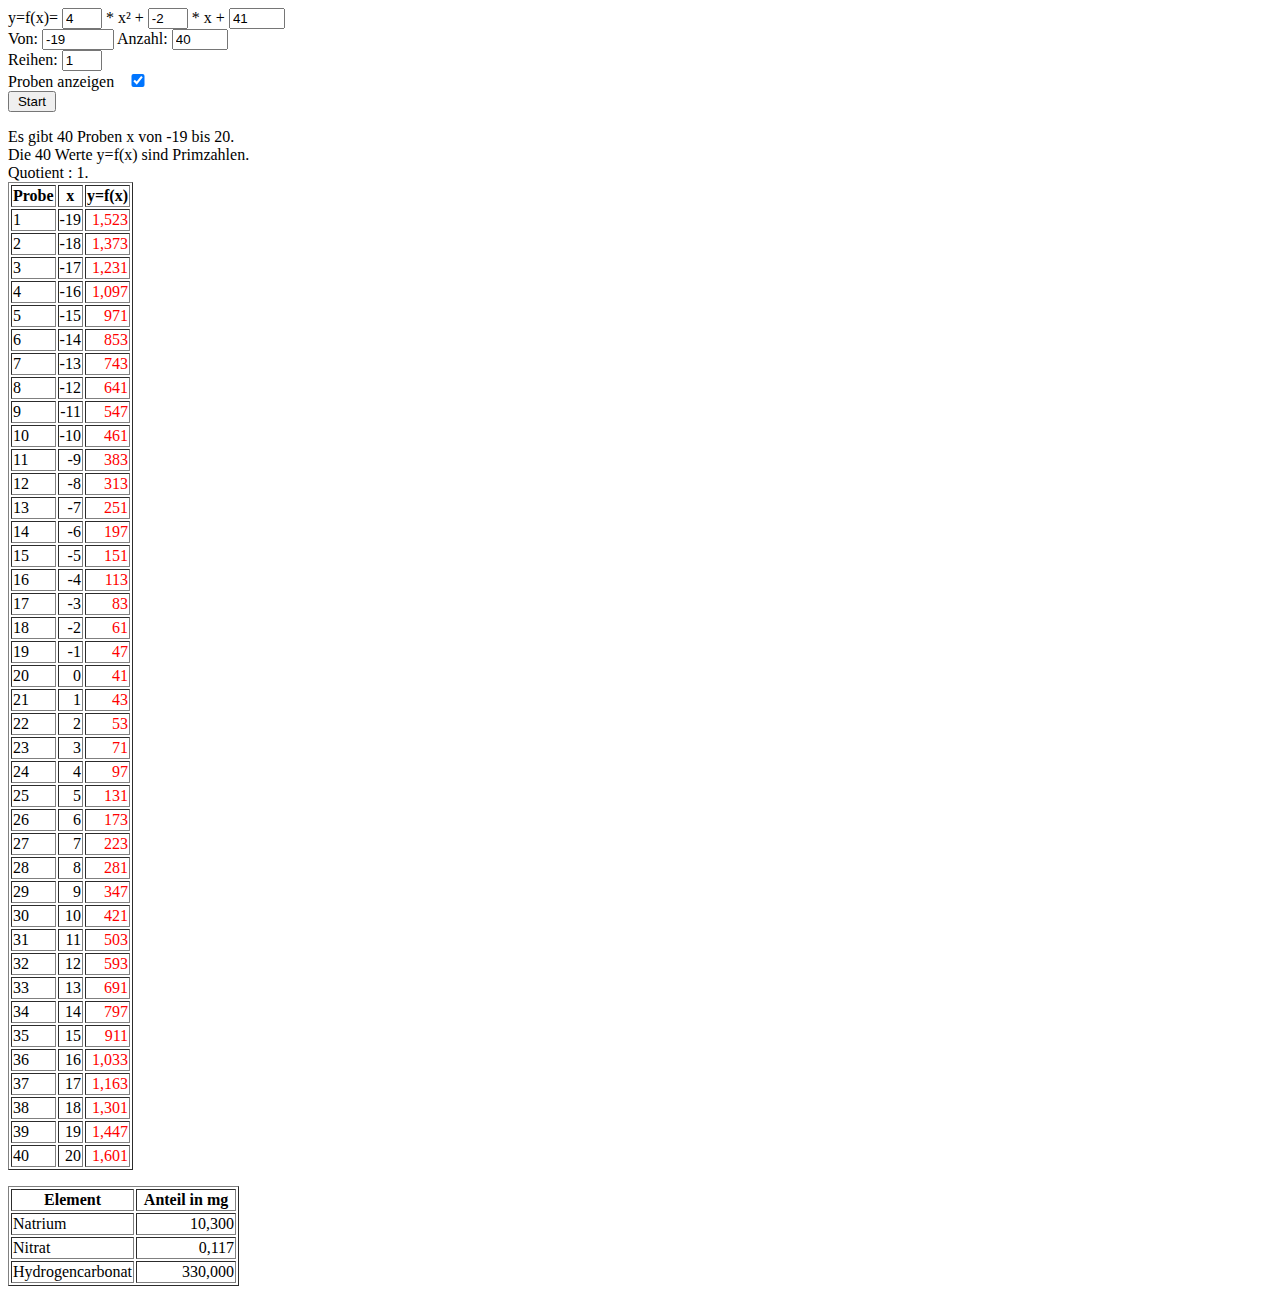
<file: PrimTest/index.html>
<!DOCTYPE html>
<html lang="en">

<head>
  <meta charset="UTF-8">
  <meta http-equiv="X-UA-Compatible" content="IE=edge">
  <meta name="viewport" content="width=device-width, initial-scale=1.0">
  <title>PrimTest</title>
  <!--<link rel="icon" type="image/png" href="./Primzahlen.png"> -->
  <link rel="manifest" href="./manifest.json">

  <script type="module">
    // Register the service worker
    if ('serviceWorker' in navigator) {
      // Wait for the 'load' event to not block other work
      window.addEventListener('load', async () => {
        // Try to register the service worker.
        try {
          // Capture the registration for later use, if needed
          let reg;

          // Use ES Module version of our Service Worker in development
          if (import.meta.env?.DEV) {
            reg = await navigator.serviceWorker.register('./service-worker.js', {
              type: 'module',
            });
          } else {
            // In production, use the normal service worker registration
            reg = await navigator.serviceWorker.register('./service-worker.js');
          }

          console.log('Service worker registered! 😎', reg);
        } catch (err) {
          console.log('😥 Service worker registration failed: ', err);
        }
      });
    }

  </script>

</head>

<body>
  <label> y=f(x)= <input type="number" id="InpF1" value=4 name="a" style="width: 2pc"> * x² +
  </label>
  <label> <input type="number" id="InpF2" value=-2 name="b" style="width: 2pc"> * x +
  </label>
  <label> <input type="number" id="InpF3" value=41 name="c" style="width: 3pc"> </br>
  </label>
  <label> Von: <input type="number" id="InpF4" value=-19 name="Von" style="width: 4pc">
  </label>
  <label> Anzahl: <input type="number" id="InpF5" value=40 name="Schr" style="width: 3pc"> </br>
  </label>
  <label> Reihen: <input type="number" id="InpF6" value=1 name="Wied" style="width: 2pc"
      onchange="CB1Sichtbarkeit(this)"> </br>
  </label>
  <label> Proben anzeigen <input type="checkbox" id="CB1" checked style="width: 2pc"> </br>
  </label>
  <button type="submit" id="B1" value="Start" style="width: 3pc" onclick="primDichteVor()" text x="90" y="110"
    fill="white" font-size="68px">Start</text>
  </button>
  <p id="output">
  </p>

  <table border="1">
    <colgroup>
      <col width=120>
      <col width=100>
    </colgroup>
    <tr>
      <th>Element</th>
      <th>Anteil in mg</th>
    </tr>
    <tr>
      <td>Natrium</td>
      <td align="right">10,300</td>
    </tr>
    <tr>
      <td>Nitrat</td>
      <td align="right">0,117</td>
    </tr>
    <tr>
      <td>Hydrogencarbonat</td>
      <td align="right">330,000</td>
    </tr>
  </table>


</body>

<script language="JavaScript">

  let TextSumme = ``;

  let a, b, c, Schritt;

  primDichteVor();

  function CB1Sichtbarkeit(Knopf) {
    if (Knopf.value > 1) {
      CB1.checked = false;
      CB1.style.visibility = 'hidden'
    }
    else
      CB1.style.visibility = 'visible'
  };

  function qFunktion(x) {
    return (a * Math.pow(x, 2) + b * x + c);
  }

  function PrimZahl(num) {
    if (num < 2) return false;
    for (let i = 2; i <= Math.sqrt(num); i++) {
      if (num % i === 0) return false;
    }
    return true;
  }

  function primDichteVor() {
    a = parseInt(InpF1.value);
    b = parseInt(InpF2.value);
    c = parseInt(InpF3.value);
    let iMi = parseInt(InpF4.value);
    Schritt = parseInt(InpF5.value);
    let iMa = iMi + Schritt - 1;
    if (document.getElementById('CB1').checked)
      primDichte1(iMi, iMa)
    else {
      let jMa = parseInt(InpF6.value);
      primDichte2(iMi, iMa, jMa);
    }
  }

  function primDichte1(iMin, iMax) {
    InpF6.value = 1;
    TextSumme = "";
    TextProben = "";
    let positiveProben = 0;
    for (i = iMin; i <= iMax; i++) {
      let z = qFunktion(i);
      let zStr = z.toLocaleString();
      if (PrimZahl(z)) {
        positiveProben++;
        TextProben += `f(${i}) =  <span style='color: #FF0000;'>  ${zStr} </span> </br>`  // rot
      }
      else
        TextProben += `f(${i}) =  <span style='color: #000000;'>  ${zStr} </span> </br>`;  // schwarz
    };
    let tableProben = "<table border='1'><tr><th>Probe</th><th>x</th><th>y=f(x)</th></tr>";
    for (i = iMin; i <= iMax; i++) {
      let z = qFunktion(i);
      let zStr = z.toLocaleString(undefined, {
        minimumIntegerDigits: 1, // Mindestens 1 Ziffer anzeigen (rechtsbündig)
        useGrouping: true, // Aktiviert die Verwendung von Tausendertrennzeichen
      });
      if (PrimZahl(z)) {
        tableProben += `<tr><td>${i - iMin + 1}</td><td align=right>${i}</td><td align=right style='color: #FF0000;'>${zStr}</td></tr>`;
      } else {
        tableProben += `<tr><td>${i - iMin + 1}</td><td align=right>${i}</td><td align=right>${zStr}</td></tr>`;
      }
    }
    tableProben += "</table>";

    let anzahl = iMax - iMin + 1;
    let quotient = positiveProben / anzahl;
    TextSumme = `Es gibt ${anzahl} Proben x von ${iMin} bis ${iMax}. </br>Die ${positiveProben} Werte y=f(x) sind Primzahlen. </br>Quotient : ${quotient}. </br>` + TextSumme;
    document.getElementById("output").innerHTML = TextSumme + tableProben;
  }

  function primDichte2(iMin, iMax, jMax) {
    TextProben = "";
    TextSumme = "";
    let tableSumme = "<table border='1'><tr><th>Reihe</th><th>xMin</th><th>xMax</th><th>yPrimzahlen</th><th>Quotient</th></tr>";

    for (j = 1; j <= jMax; j++) {
      let positiveProben = 0;
      for (i = iMin; i <= iMax; i++) {
        let z = qFunktion(i);
        if (PrimZahl(z)) {
          positiveProben++;
        }
      }
      let anzahl = iMax - iMin + 1;
      let quotient = (positiveProben / anzahl).toLocaleString(undefined, {
        minimumFractionDigits: 3,
        useGrouping: false, // Deaktiviert die Verwendung von Tausendertrennzeichen (optional)
      });
      //TextSumme += `Von ${iMin} bis ${iMax} gibt es ${positiveProben} Primzahlen.  Quotient : ${quotient}. </br>`;
      tableSumme += `<tr><td align=right>${j}</td><td align=right>${iMin}</td><td align=right>${iMax}</td><td align=right>${positiveProben}</td><td align=right>${quotient}</td></tr>`;

      iMin = iMin + Schritt;
      iMax = iMin + Schritt - 1;
    }
    tableSumme += "</table>";
    document.getElementById("output").innerHTML = tableSumme;
  }

</script>

</html>
</file>
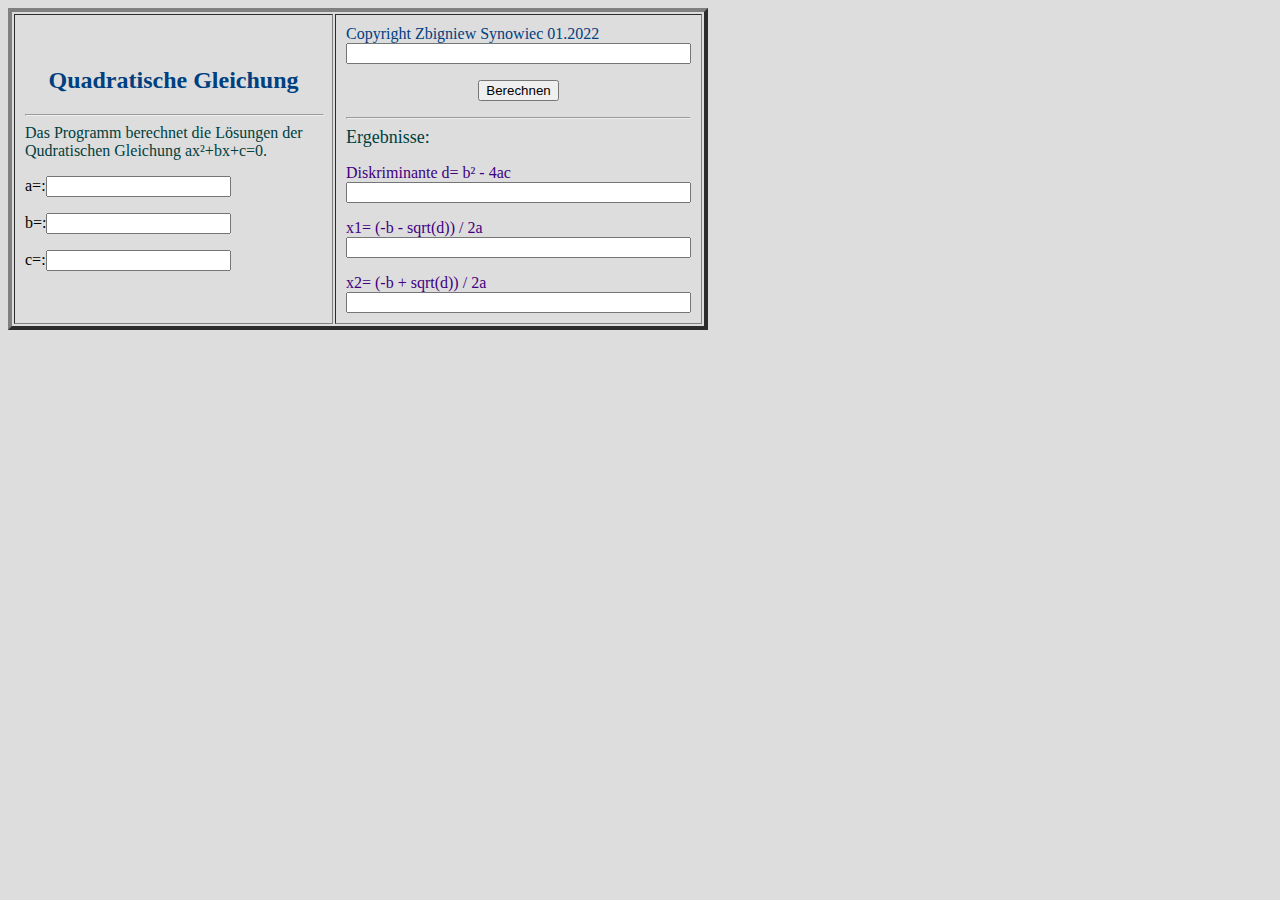
<file: QuadratischeGleichung/index.html>
<HTML>
<HEAD>
 
  <meta charset="UTF-8">
  
  <TITLE>QuadratischeGleichung</TITLE>
  <link rel="icon" type="image/png" href="./QGleichung192.png">

  <script type="module">
    // Register the service worker
    if ('serviceWorker' in navigator) {
        // Wait for the 'load' event to not block other work
        window.addEventListener('load', async () => {
            // Try to register the service worker.
            try {
                // Capture the registration for later use, if needed
                let reg;
    
                // Use ES Module version of our Service Worker in development
                if (import.meta.env?.DEV) {
                    reg = await navigator.serviceWorker.register('./service-worker.js', {
                        type: 'module',
                    });
                } else {
                    // In production, use the normal service worker registration
                    reg = await navigator.serviceWorker.register('./service-worker.js');
                }
    
                console.log('Service worker registered! 😎', reg);
            } catch (err) {
                console.log('😥 Service worker registration failed: ', err);
            }
        });
    }
  
  </script>

<link rel="manifest" href="./manifest.json">

<SCRIPT LANGUAGE="JavaScript">

function berechne(form)
{
form.ob1.value = "";
form.ob2.value = "";
form.ob3.value = "";
form.ob4.value = "";
form.ib1.value = eval(form.ib1.value);
form.ib2.value = eval(form.ib2.value);
form.ib3.value = eval(form.ib3.value);
var a     = parseFloat(form.ib1.value);
var b     = parseFloat(form.ib2.value);
var c     = parseFloat(form.ib3.value);
var now   = new Date();
  if ( isNaN(a) )
  {  a = 0;
     form.ib1.value = "0";
     alert("a ist  0");}
  if ( isNaN(b) )
  {  b = 0;
     form.ib2.value = "0";
     alert("b ist 0");}
  if ( isNaN(c) )
  {  c = 0;
     form.ib3.value = "0";
     alert("c ist 0");}
  if( a == 0 )
  { if ( b == 0)
    { if ( c == 0 )
      { form.ob1.value = "Keine Lösung, die Daten fehlen";
        return;
      }
    }
  }

var d = b*b -4*a*c

if ( d < 0 )
  { 
  var re = -b / (2 * a);
  var im = Math.sqrt(-d) / (2*a);
  var x1 = re + " - " + im + "i";
  var x2 = re + " + " + im + "i"; 
  }
else
  { 
  var x1 = (-b - Math.sqrt(d)) / (2*a);
  var x2 = (-b + Math.sqrt(d)) / (2*a);
  }

form.ob1.value = d;
form.ob2.value = x1;
form.ob3.value = x2;
form.ob4.value = now;

return;
}

</SCRIPT>
</HEAD>

<BODY BGCOLOR="#DDDDDD">
<P>
<FORM></P>

<table width=700 border=4 cellpadding=10 >
<TR>
<TD width=50%>
<H2 ALIGN=CENTER><B><FONT COLOR="#004080">
Quadratische Gleichung</FONT></B></H2>
<P><HR WIDTH="100%"><FONT COLOR="#004040">
Das Programm berechnet die Lösungen der Qudratischen Gleichung ax²+bx+c=0.</FONT></P>

<P> a=:<INPUT TYPE=text NAME=ib1>
<P> b=:<INPUT TYPE=text NAME=ib2>  
<P> c=:<INPUT TYPE=text NAME=ib3></P>
</TD>
<TD width=50%>
<P><H8 ALIGN=RIGHT"><FONT COLOR="#004080">
Copyright Zbigniew Synowiec 01.2022
</FONT>
<INPUT TYPE="text" SIZE=40 NAME="ob4">
</P>
<CENTER><P><INPUT TYPE=button NAME=BER VALUE="Berechnen" onclick=berechne(this.form)><HR></CENTER>
<FONT COLOR="#004040"><FONT SIZE=+1>Ergebnisse:</FONT></FONT></P>

<P><FONT COLOR="#400080">Diskriminante d= b² - 4ac </FONT><INPUT TYPE="text" SIZE=40 NAME="ob1">
<P><FONT COLOR="#400080">x1= (-b - sqrt(d)) / 2a </FONT><INPUT TYPE="text" SIZE=40 NAME="ob2">
<P><FONT COLOR="#400080">x2= (-b + sqrt(d)) / 2a </FONT><INPUT TYPE="text" SIZE=40 NAME="ob3">
</P>
</TD>
</TR>
</TABLE>
</FORM>
</BODY>
</HTML>
</file>
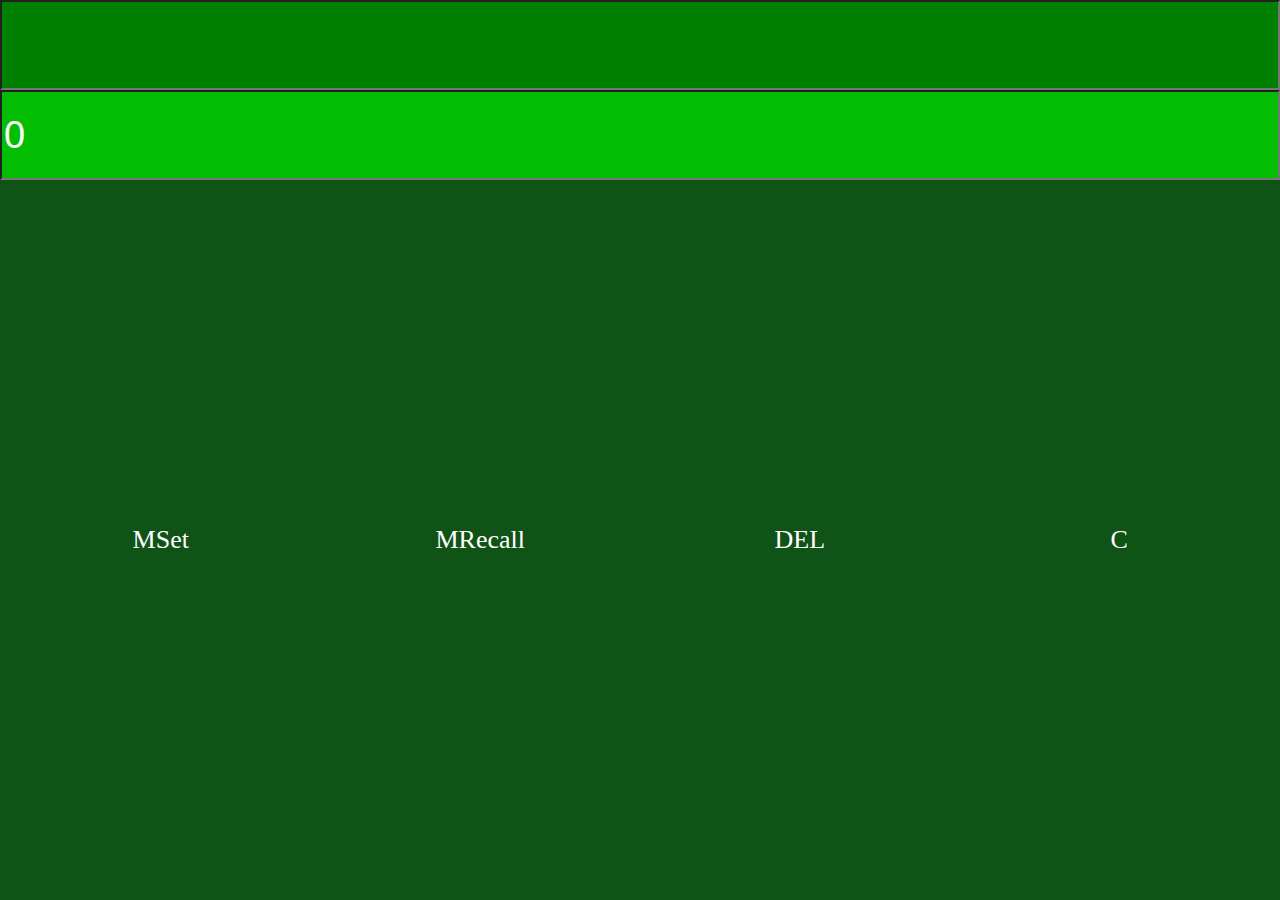
<file: t1test/index.html>
<html>

<head>
  <meta charset="UTF-8">
  <meta http-equiv="X-UA-Compatible" content="IE=edge">
  <meta name="viewport" content="width=device-width, initial-scale=1.0">
  <title>t1test</title>
  <!--<link rel="icon" type="image/png" href="./t1.png"> -->
  <link rel="manifest" href="./manifest.json">

  <script type="module">

    // Register the service worker

    if ('serviceWorker' in navigator) {
      // Wait for the 'load' event to not block other work
      window.addEventListener('load', async () => {
        // Try to register the service worker.
        try {
          // Capture the registration for later use, if needed
          let reg;

          // Use ES Module version of our Service Worker in development
          if (import.meta.env?.DEV) {
            reg = await navigator.serviceWorker.register('./service-worker.js', {
              type: 'module',
            });
          } else {
            // In production, use the normal service worker registration
            reg = await navigator.serviceWorker.register('./service-worker.js');
          }

          console.log('Service worker registered! 😎', reg);
        } catch (err) {
          console.log('😥 Service worker registration failed: ', err);
        }
      });
    }

  </script>

  <style>
    body {
      margin: 0;
      background-color: rgb(16, 83, 23);
    }

    table {
      width: 100%;
      height: 80vh;
      /* padding: 0px; */
    }

    td {
      width: 20%;
      text-align: center;
      font-size: 26px;
    }

    #Dis {
      width: 100%;
      height: 10vh;
      font-size: 38px;
      text-align: left;
      background-color: rgb(3, 190, 3);
      color: white
    }


    #Mem {
      margin-left: 0px;
      width: 100%;
      height: 10vh;
      font-size: 38px;
      text-align: left;
      background-color: green;

    }
  </style>

  <script language="JavaScript">


    function addChar(character) {

      if (Dis.value == null || Dis.value == "0")

        Dis.value = character
      else
        Dis.value += character
    }

    function toM() {
      Mem.value = Dis.value;
      localStorage.setItem('memt1test', Dis.value);
    }

    function fromM() {
      // addChar( localStorage.getItem('memt1test', Mem.value));
      addChar(Mem.value);
    }


    function cos() {  // let Erg = document.getElementById('Dis');
      Dis.value = Math.cos(Dis.value);
    }

    function sin() {  // let Erg = document.getElementById('Dis');
      Dis.value = Math.sin(Dis.value);
    }

    function Sqrt() {  // let Erg = document.getElementById('Dis');
      Dis.value = Math.sqrt(Dis.value);
    }

    function ln() {  //let Erg = document.getElementById('Dis');
      Dis.value = Math.log(Dis.value);
    }

    function exp() { //let Erg = document.getElementById('Dis');
      Dis.value = Math.exp(Dis.value);
    }

    function Square() { // let Erg = document.getElementById('Dis');
      Dis.value = eval(Dis.value) * eval(Dis.value)
    }

    function constpi() { // let Erg = document.getElementById('Dis');
      return (eval(Math.PI))
    }

    function Clear() { // let Erg = document.getElementById('Dis');
      Dis.value = 0
    }


    function delChar() { //let Erg = document.getElementById('Dis');
      Dis.value = Dis.value.substring(0, Dis.value.length - 1)
    }


    function changeSign() {   // let Erg = document.getElementById('Dis');
      if (Dis.value.substring(0, 1) == "-") {
        Dis.value = Dis.value.substring(1, Dis.value.length)
      }
      else {
        Dis.value = "-" + Dis.value
      }
    }

    function roundNumber(num, stellen) {
      return Math.round(num * Math.pow(10, stellen)) / Math.pow(10, stellen);
    }

    function compute() {   //let Erg = document.getElementById('Dis');
      let Words = Dis.value.split('^');
      // "Words" enthält 2 Elemente : "NBasis" links von '^' und "NExponent" rechts davon
      let NBasis = Number(eval(Words[0]));
      let NExponent = Number(eval(Words[1]));
      let Erg = 0;
      if (isNaN(NExponent)) {
        // '^' wurde nicht gefunden
        Erg = NBasis
      }
      else {
        Erg = Math.pow(NBasis, NExponent)
      }

      // Rundung auf 13 Nachkommastellen
      Dis.value = roundNumber(Erg, 13)
    }


    function checkNum(str) {
      for (var i = 0; i < str.length; i++) {
        var ch = str.substring(i, i + 1)
        if (ch < "0" || ch > "9") {
          if (ch != "/" && ch != "*" && ch != "+" && ch != "-" && ch != "."
            && ch != "(" && ch != ")" && ch != "e") {
            alert("falsche Eingabe !")
            return false
          }
        }
      }
      return true
    }

  </script>

</head>

<body text=white>
  <div>
    <input name="mem" readonly id="Mem">
  </div>
  <div>
    <input name="display" id="Dis" value="0">
  </div>
  <TABLE>

    <TR>
      <TD onClick="toM()">MSet</TD>
      <TD onClick="fromM()">MRecall</TD>
      <TD onClick="delChar()">DEL</TD>
      <TD onClick="Clear()">C</TD>
    </TR>
    <script>
      Mem.value = localStorage.getItem('memt1test');
    </script>


  </TABLE>


</body>

</html>
</file>
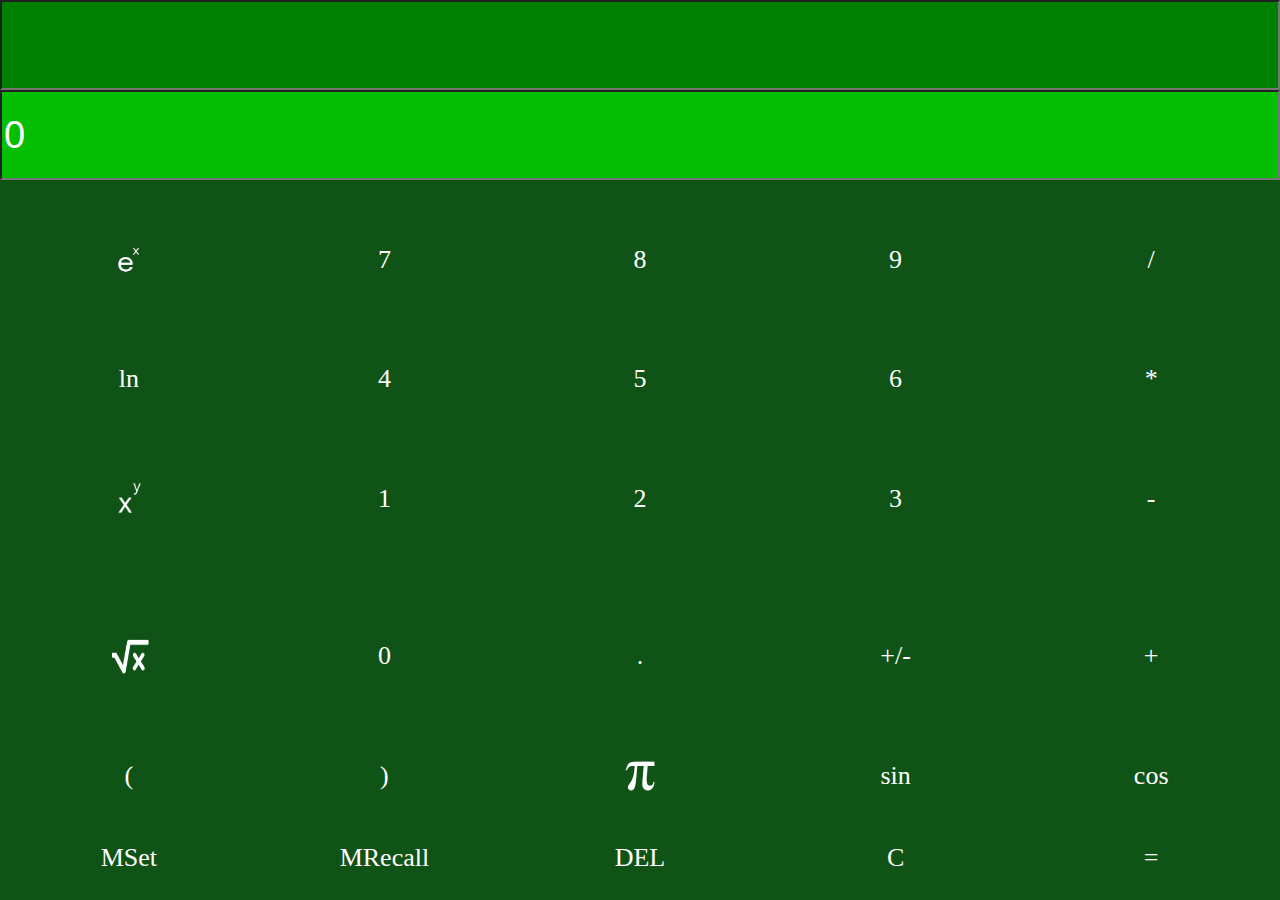
<file: Taschenrechner1/index.html>
<html>

<head>
  <meta charset="UTF-8">
  <meta http-equiv="X-UA-Compatible" content="IE=edge">
  <meta name="viewport" content="width=device-width, initial-scale=1.0">

  <title>Taschenrechner1</title>
  <link rel="icon" type="image/png" href="./taschenrechner.png">

  <script type="module">
    /** if ('serviceWorker' in navigator) {
       window.addEventListener('load', function() {
         navigator.serviceWorker.register('./service-worker.js').then(function(registration) {
           // Service Worker wurde registriert
           console.log('Service Worker wurde registriert');
         }, function(err) {
           // Fehler bei der Registrierung des Service Workers
           console.log('Fehler bei der Registrierung des Service Workers', err);
         });
       });
     }
     **/

    // Register the service worker

    if ('serviceWorker' in navigator) {
      // Wait for the 'load' event to not block other work
      window.addEventListener('load', async () => {
        // Try to register the service worker.
        try {
          // Capture the registration for later use, if needed
          let reg;

          // Use ES Module version of our Service Worker in development
          if (import.meta.env?.DEV) {
            reg = await navigator.serviceWorker.register('./service-worker.js', {
              type: 'module',
            });
          } else {
            // In production, use the normal service worker registration
            reg = await navigator.serviceWorker.register('./service-worker.js');
          }

          console.log('Service worker registered! 😎', reg);
        } catch (err) {
          console.log('😥 Service worker registration failed: ', err);
        }
      });
    }

  </script>

  <link rel="manifest" href="./manifest.json">

  <style>
    body {
      margin: 0;
      background-color: rgb(16, 83, 23);
    }

    table {
      width: 100%;
      height: 80vh;
      /* padding: 0px; */
    }

    td {
      width: 20%;
      text-align: center;
      font-size: 26px;
    }

    #Dis {
      width: 100%;
      height: 10vh;
      font-size: 38px;
      text-align: left;
      background-color: rgb(3, 190, 3);
      color: white
    }


    #Mem {
      margin-left: 0px;
      width: 100%;
      height: 10vh;
      font-size: 38px;
      text-align: left;
      background-color: green;

      /*display: flex;
  justify-content: left;
  align-items: flex-end;
  box-sizing: border-box;
  */
    }
  </style>

  <script language="JavaScript">


    function addChar(character) {

      if (Dis.value == null || Dis.value == "0")

        Dis.value = character
      else
        Dis.value += character
    }

    function toM() {
      Mem.value = Dis.value;
      localStorage.setItem('meineZahl', Dis.value);
    }

    function fromM() {
      // addChar( localStorage.getItem('meineZahl', Mem.value));
      addChar(Mem.value);
    }


    function cos() {  // let Erg = document.getElementById('Dis');
      Dis.value = Math.cos(Dis.value);
    }

    function sin() {  // let Erg = document.getElementById('Dis');
      Dis.value = Math.sin(Dis.value);
    }

    function Sqrt() {  // let Erg = document.getElementById('Dis');
      Dis.value = Math.sqrt(Dis.value);
    }

    function ln() {  //let Erg = document.getElementById('Dis');
      Dis.value = Math.log(Dis.value);
    }

    function exp() { //let Erg = document.getElementById('Dis');
      Dis.value = Math.exp(Dis.value);
    }

    function Square() { // let Erg = document.getElementById('Dis');
      Dis.value = eval(Dis.value) * eval(Dis.value)
    }

    function constpi() { // let Erg = document.getElementById('Dis');
      return (eval(Math.PI))
    }

    function Clear() { // let Erg = document.getElementById('Dis');
      Dis.value = 0
    }


    function delChar() { //let Erg = document.getElementById('Dis');
      Dis.value = Dis.value.substring(0, Dis.value.length - 1)
    }


    function changeSign() {   // let Erg = document.getElementById('Dis');
      if (Dis.value.substring(0, 1) == "-") {
        Dis.value = Dis.value.substring(1, Dis.value.length)
      }
      else {
        Dis.value = "-" + Dis.value
      }
    }

    function roundNumber(num, stellen) {
      return Math.round(num * Math.pow(10, stellen)) / Math.pow(10, stellen);
    }

    function compute() {   //let Erg = document.getElementById('Dis');
      let Words = Dis.value.split('^');
      // "Words" enthält 2 Elemente : "NBasis" links von '^' und "NExponent" rechts davon
      let NBasis = Number(eval(Words[0]));
      let NExponent = Number(eval(Words[1]));
      let Erg = 0;
      if (isNaN(NExponent)) {
        // '^' wurde nicht gefunden
        Erg = NBasis
      }
      else {
        Erg = Math.pow(NBasis, NExponent)
      }

      // Rundung auf 13 Nachkommastellen
      Dis.value = roundNumber(Erg, 13)
    }


    function checkNum(str) {
      for (var i = 0; i < str.length; i++) {
        var ch = str.substring(i, i + 1)
        if (ch < "0" || ch > "9") {
          if (ch != "/" && ch != "*" && ch != "+" && ch != "-" && ch != "."
            && ch != "(" && ch != ")" && ch != "e") {
            alert("falsche Eingabe !")
            return false
          }
        }
      }
      return true
    }

  </script>

</head>

<body text=white>
  <div>
    <input name="mem" readonly id="Mem">
  </div>
  <div>
    <input name="display" id="Dis" value="0">
  </div>
  <TABLE>
    <TR>
      <TD onClick="exp()"><IMG SRC="ehochx.png" width=60 height=60></TD>
      <TD onClick="addChar(7)">7</TD>
      <TD onClick="addChar(8)">8</TD>
      <TD onClick="addChar(9)">9</TD>
      <TD onclick="addChar(' / ')">/</TD>
    </TR>

    <TR>
      <TD onClick="ln()">ln</TD>
      <TD onClick="addChar(4)">4</TD>
      <TD onClick="addChar(5)">5</TD>
      <TD onClick="addChar(6)">6</TD>
      <TD onclick="addChar(' * ')">*</TD>
    </TR>

    <TR>
      <TD onClick="addChar(' ^ ')"><IMG SRC="xhochy.png" width=60 height=60></TD>
      <TD onClick="addChar(1)">1</TD>
      <TD onClick="addChar(2)">2</TD>
      <TD onClick="addChar(3)">3</TD>
      <TD onclick="addChar(' - ')">-</TD>
    </TR>

    <TR>
      <TD onClick="Sqrt()"><IMG SRC="Wurzel.png" width=80 height=60></TD>
      <TD onClick="addChar(0)">0</TD>
      <TD onClick="addChar('.')">.</TD>
      <TD onClick="changeSign()">+/-</TD>
      <TD onclick="addChar(' + ')">+</TD>
    </TR>

    <TR>
      <TD onClick="addChar('(')">(</TD>
      <TD onClick="addChar(')')">)</TD>
      <TD onClick="addChar(constpi())"><IMG SRC="Pi.png" width=30 height=30></TD>
      <TD onClick="sin()">sin</TD>
      <TD onclick="cos()">cos</TD>
    </TR>

    <TR>
      <TD onClick="toM()">MSet</TD>
      <TD onClick="fromM()">MRecall</TD>
      <TD onClick="delChar()">DEL</TD>
      <TD onClick="Clear()">C</TD>
      <TD onClick="compute()">=</TD>
    </TR>


  </TABLE>

  <script>
    Mem.value = localStorage.getItem('meineZahl');
  </script>

</body>

</html>
</file>
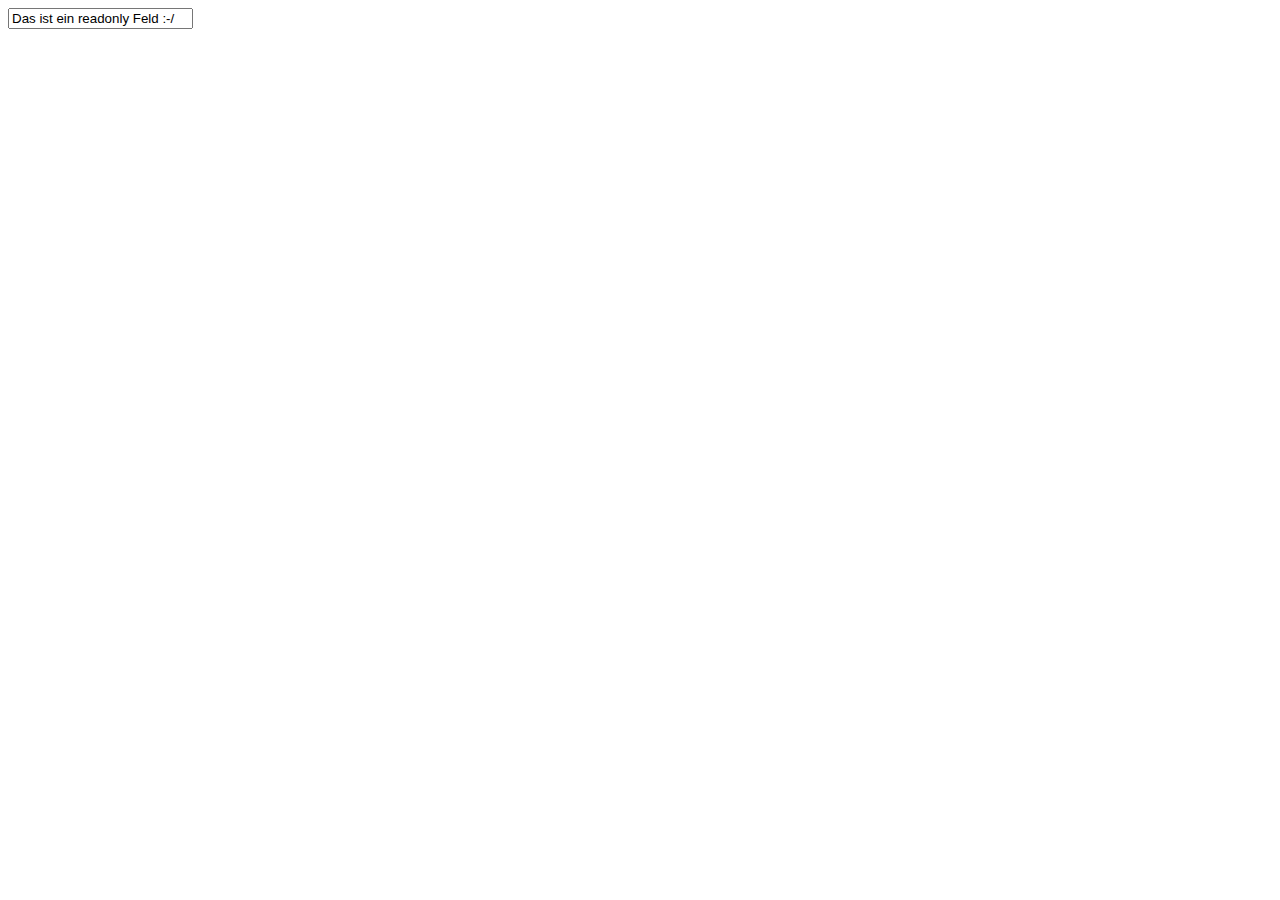
<file: test/index.html>
<!DOCTYPE html>
<html lang="en">

<head>
    <meta charset="UTF-8">
    <meta http-equiv="X-UA-Compatible" content="IE=edge">
    <meta name="viewport" content="width=device-width, initial-scale=1.0">
    <title>test</title>
    <!--  <link rel="icon" type="image/png" href="./t1.png">  -->
    <link rel="manifest" href="./manifest.json">
</head>

<body>
    <div>
        <input name="F1" readonly id="F1" value="Das ist ein readonly Feld :-/">
    </div>
</body>

</html>
</file>
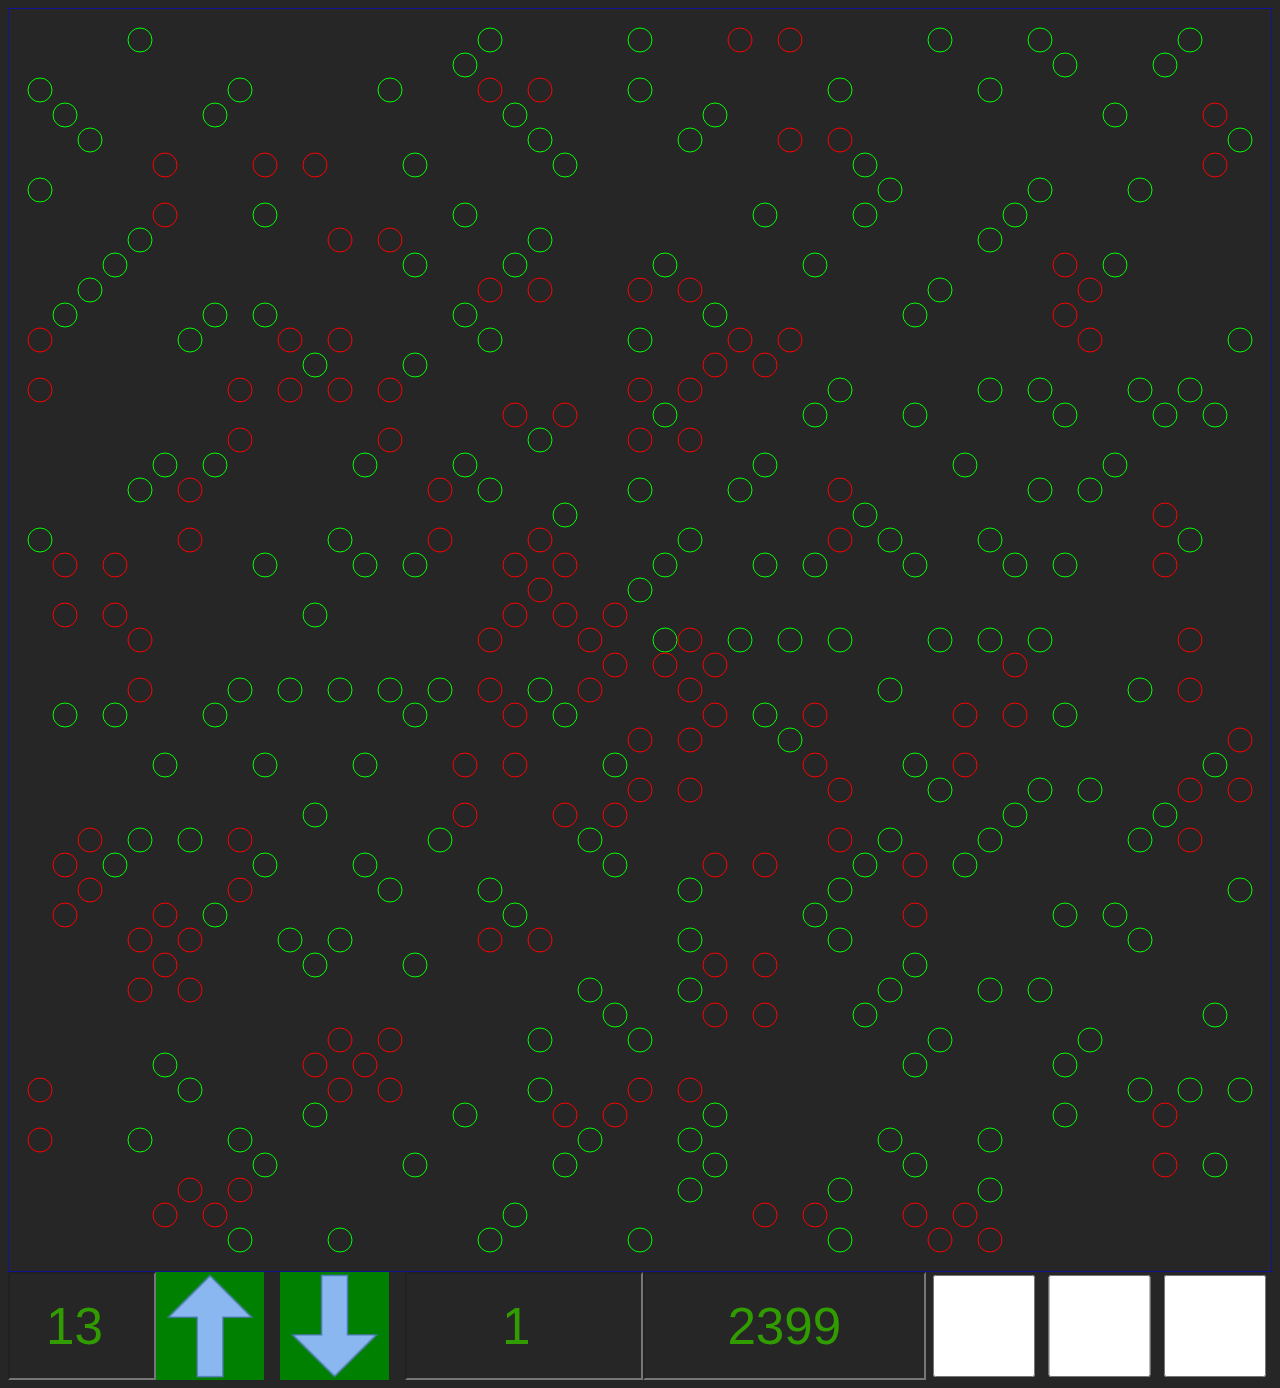
<file: UlamSpirale/index.html>
<!DOCTYPE html>
<html lang="de">

<head>
  <meta charset="UTF-8" />
  <link rel="icon" type="image/png" href="./icon192.png" />
  <meta name="viewport" content="width=device-width, initial-scale=1.0">
  <title>UlamSpirale</title>
  <link rel="stylesheet" href="./style.css" />
  <script type="module" src="./registersw.js"></script>
  <link rel="manifest" href="./app.webmanifest">
</head>

<body class="hintergrund-schwarz">
  <div class="center canvas-container">
    <canvas id="MeinCanvas" onclick="InpF2.value++; MaleUlamSpirale()"
      ondblclick="Seite=InpF2.value; Seite--; MaleUlamSpirale()"></canvas>
    <div class="elements-row">

      <input size=1 type="number" min=1 max=20 id="InpF1" value=13 onclick="MaleUlamSpirale()">
      <img src="img/PfeilOben.png" id="Knopf2" onclick="InpF2.value++; MaleUlamSpirale()">
      <img src="img/PfeilUnten.png" id="Knopf1" onclick="InpF2.value--; MaleUlamSpirale()">
      <input size=1 type="number" min=1 max=99999 id="InpF2" value=1 onclick="MaleUlamSpirale()">
      <input size=7 type="text" id="InpF3" value=0 readonly>
      <input size=2 type="checkbox" Name="Zahlen" id="CBF4" onclick="MaleUlamSpirale()">
      <input size=2 type="checkbox" Name="Linien" id="CBF5" onclick="MaleUlamSpirale()">
      <input size=2 type="checkbox" Name="Matrix" id="CBF6" onclick=" MaleUlamSpirale()">

    </div>
  </div>

  <script>
    let canvas = document.getElementById('MeinCanvas');
    canvas.width = canvas.offsetWidth;
    canvas.height = canvas.offsetWidth; // Set height to match width

    let Skalierung, Faktor, dm, It, ItMax, n, Zahl, ZahlenProSeite, ZahlMin, ZahlMax, Seite, dx, dy, ctx, x, y;
    Seite = 1;
    ItMax = 1;                   // die Größe des einzelnen "Punktes"
    let PrimZwillinge = false;

    function isPrime(num) {
      if (num < 2) return false;
      for (let i = 2; i <= Math.sqrt(num); i++) {
        if (num % i === 0) return false;
      }
      return true;
    }

    function malePunkt() {
      if (Zahl > ZahlMax)
        return false;

      if (It <= 2 * ItMax) {
        if (It <= ItMax)
          x += dx;
        else
          y += dy;

        if (isPrime(Zahl)) {

          if (CBF4.checked == true) {
            ctx.fillStyle = "lime";
            ctx.fillText(Zahl, x, y + dm);
          }

          if (Skalierung == 1) {
            ctx.fillStyle = "lime";
            ctx.fillRect(x, y, Faktor, Faktor);
          }

          else {

            ctx.beginPath();
            ctx.arc(x + dm, y + dm, dm, 0, 2 * Math.PI, false);
            ctx.strokeStyle = "lime";
            if (PrimZwillinge == true) {
              ctx.strokeStyle = "red";
              PrimZwillinge = false;
            };

            if (isPrime(Zahl + 2)) {
              PrimZwillinge = true;
              ctx.strokeStyle = "red";
            };
          };

          ctx.stroke();

          //Die aktuelle Primzahl in dem Textfeld InpF3 unten rechts anzeigen
          InpF3.value = Zahl;
        }

        else {

          ctx.fillStyle = "grey";
          // nur ein experimenteller Test. Opazität der Linien verkleinenrn (Transparenz vergrößern)
          // ctx.globalAlpha = 0.4;

          // nur ein experimenteller Test.  Auch die nicht Primzahlen anzeigen
          //if (CBF4.checked == true) {
          //  ctx.fillText(Zahl, x, y + dm);
          //}

          if (CBF5.checked == true) {

            switch (true) {
              case (It < ItMax):
                // innen oben oder unten wagerecht
                ctx.fillRect(x, y + dm, Faktor, 1);
                break;

              case (It == ItMax):
                if (dx > 0) {
                  // Ecke oben rechts
                  ctx.fillRect(x, y + dm, dm + 1, 1);
                  ctx.fillRect(x + dm, y + dm, 1, dm + 1);
                }
                else {
                  // Ecke unten links
                  ctx.fillRect(x + dm, y, 1, dm + 1);
                  ctx.fillRect(x + dm, y + dm, dm + 1, 1);
                }
                break;

              case ((It > ItMax) && (It < 2 * ItMax)):
                // innen links oder rechts senkrecht
                ctx.fillRect(x + dm, y, 1, Faktor);
                break;

              case (It == 2 * ItMax):
                if (dx > 0) {
                  // Ecke unten rechts
                  ctx.fillRect(x + dm, y, 1, dm + 1);
                  ctx.fillRect(x, y + dm, dm + 1, 1);
                }
                else {
                  // Ecke oben links
                  ctx.fillRect(x + dm, y + dm, dm + 1, 1);
                  ctx.fillRect(x + dm, y + dm, 1, dm + 1);
                }
            }
            // volle Opazität
            ctx.globalAlpha = 1;

          }
        }

        Zahl++;
        It++;
      }

      else {
        dx = -dx;
        dy = -dy;
        ItMax++;
        It = 1;
      }
      return true;
    }

    //let width = 1200;
    function malePunkt2() {
      // if (zahl > seite*width*width)
      let Breite = Math.floor(n / Faktor);

      if (Zahl > Seite * Breite * Breite)
        return false;
      let posi = (Zahl - 1) % (Breite * Breite) + 1
      let x = ((posi - 1) % Breite) * Faktor;
      let y = Math.floor((posi - 1) / Breite) * Faktor + Faktor;
      InpF3.value = Zahl;

      if (isPrime(Zahl)) {
        ctx.fillStyle = "lime";
        if (InpF1.value < 3) {
          ctx.fillRect(x, y, Faktor, Faktor)
        }
        else {
          ctx.fillText(Zahl, x, y, Faktor, Faktor);
        }
      }
      else {
        if (InpF1.value > 5) {
          ctx.fillStyle = "grey";
          ctx.fillText(Zahl, x, y, Faktor, Faktor);
        }
      }

      Zahl++;
      return true;
    }

    function malePunkte() {
      let start = Date.now();
      while (Date.now() - start < 3) {

        if (CBF6.checked) {
          //$('$CBF4.hide')();
          if (!malePunkt2())
            return;
        }
        else {
          if (!malePunkt())
            return;

        };

      }
      setTimeout(malePunkte, 0);
    }

    function MaleUlamSpirale() {
      var Canvas = document.getElementById("MeinCanvas");
      ctx = Canvas.getContext("2d");
      ctx.strokeStyle = "rgb(0, 0, 255)"; // blau
      ctx.fillStyle = "rgb(0, 255, 0)"; // grün

      //let Skalierung = 8;
      Skalierung = InpF1.value;
      if (Skalierung < 1) {
        InpF1.value = 1;
        return;
      }
      Faktor = 2 * Skalierung - 1; // die Länge der Spiralenseite in "Punkten"
      dm = Skalierung - 1;         // Differenz zu Mitte

      n = MeinCanvas.width;
      const center = Math.floor(n / 2) - dm;
      Seite = InpF2.value;
      let ZahlenProQuadratSeite = Math.floor(n / Faktor) - 1; // Anzahl der Zahlen pro Seite von einem einzelnen Quadrat 
      ZahlenProSeite = Math.pow(ZahlenProQuadratSeite, 2); // Anzahl der Zahlen pro Bildschirmseite
      ZahlMax = Seite * (ZahlenProSeite - 1) + 1; // die Mitte bleibt leer

      switch (true) {
        case (Seite < 1):
          Seite = 1;
          ZahlMax = ZahlenProSeite;
          InpF2.value = 1;
          ZahlMin = 2;
          break;

        case (Seite == 1):
          ZahlMin = 2;
          ZahlMax = ZahlenProSeite
          break;

        default:
          ZahlMin = ZahlMax - ZahlenProSeite + 2; //1441201 + 1;
      }
      Zahl = ZahlMin;

      if (CBF6.checked) {

        Zahl = (Seite - 1) * Math.pow(ZahlenProQuadratSeite + 1, 2) + 1;
      }

      //InpF2.value = seite;
      // Zahl = (Seite - 1) * ZahlMax + 1; //1441201 + 1;
      ctx.clearRect(0, 0, n, n);
      ctx.strokeRect(0, 0, n, n);

      x = center;
      y = center;
      dx = Faktor;
      dy = Faktor;
      ItMax = 1;
      It = 1;

      // requestAnimationFrame(malePunkt);
      malePunkte();
      // j++;
      //if (j <= j_max)
      //    setTimeout(MaleUlamSpirale, 1000);

    }

    MaleUlamSpirale();

  </script>

</body>

</html>
</file>
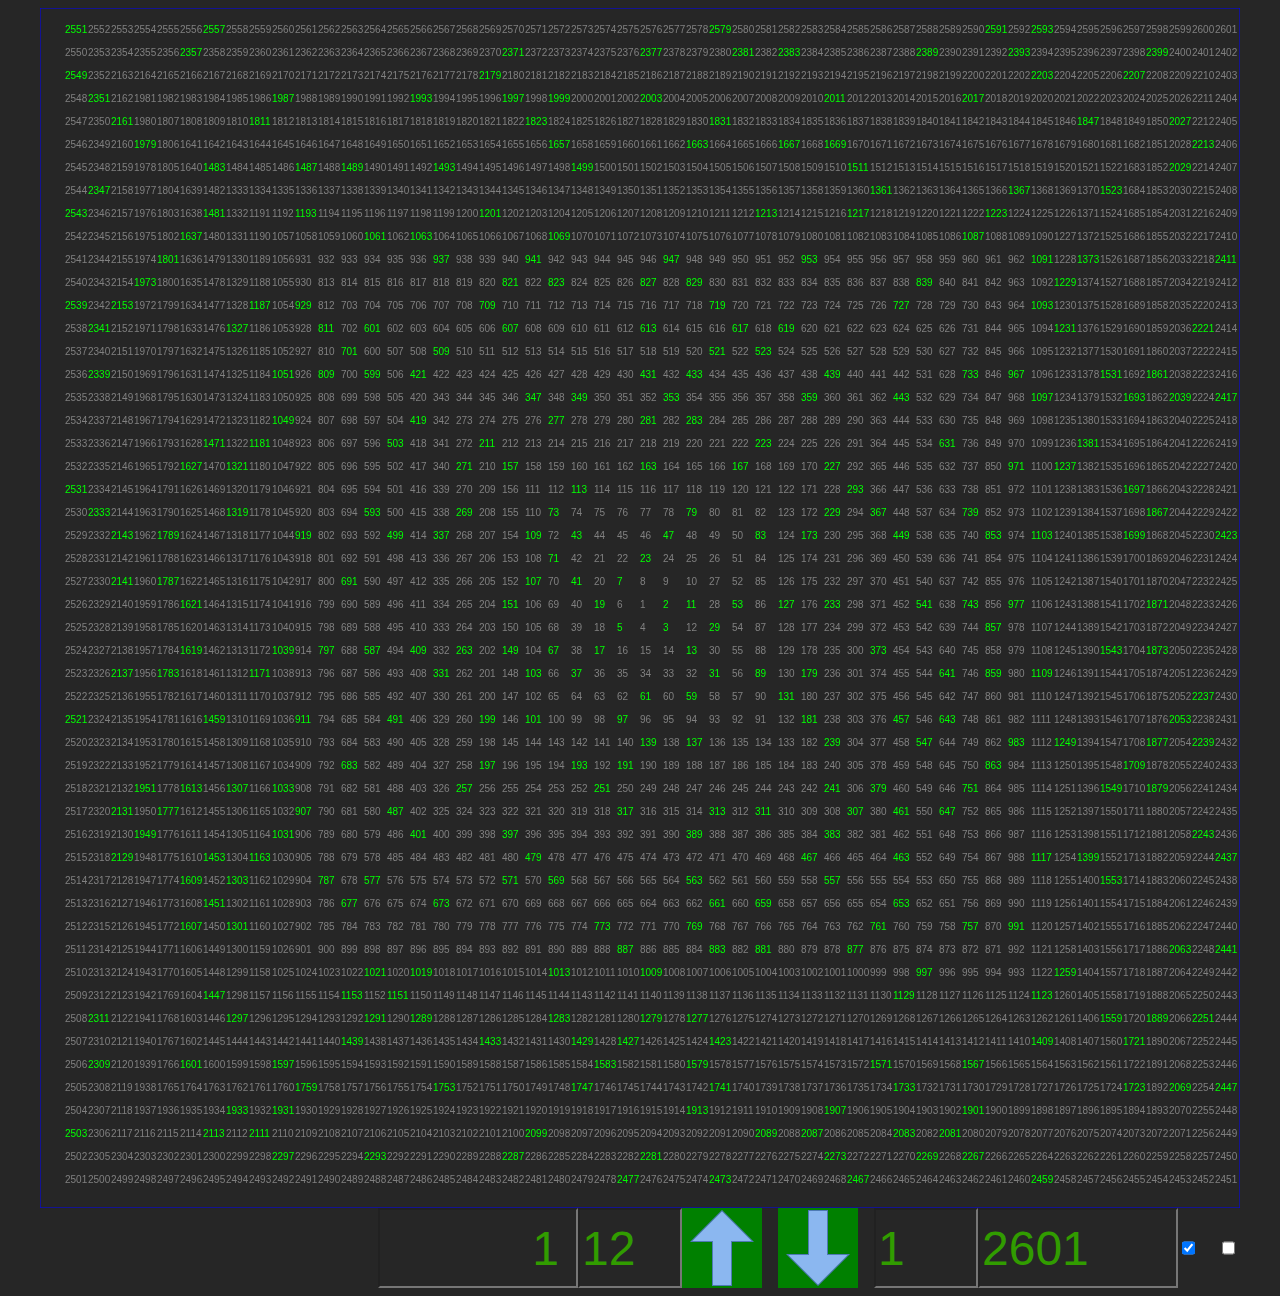
<file: UlamSpirale1.5/index.html>
<!DOCTYPE html>
<html lang="de">

<head>
  <meta charset="UTF-8" />
  <link rel="icon" type="image/png" href="./icon192.png" />
  <meta name="viewport" content="width=device-width, initial-scale=1.0">
  <title>Ulam Spirale 1.5</title>
  <link rel="stylesheet" href="./style.css" />
  <script type="module" src="./registersw.js"></script>
  <link rel="manifest" href="./app.webmanifest">
</head>

<body class="hintergrund-schwarz">
  <div class="center">
    <canvas id="MeinCanvas" width="1200" height="1200" onclick=" MaleUlamSpirale()"
      ondblclick="Seite=InpF2.value; Seite--; MaleUlamSpirale()"></canvas>
  </div>

  <div class="center">

    <input size=1 type="number" min=1 id="InpF0" value="1" onfocus="Zuletzt(this)" onclick="MaleUlamSpirale()">
    <input size=1 type="number" min=1 max=20 id="InpF1" onfocus="Zuletzt(this)" value="12" onclick="MaleUlamSpirale()">
    <img src="img/PfeilOben.png" id="Knopf2" onclick="actionOnInput(this); MaleUlamSpirale()">
    <img src="img/PfeilUnten.png" id="Knopf1" onclick="actionOnInput(this); MaleUlamSpirale()">
    <input size=1 type="number" min=1 max=99999 id="InpF2" onfocus="Zuletzt(this)" value=1 readonly
      onclick="MaleUlamSpirale()">
    <input size=7 type="text" id="InpF3" value=0 readonly>
    <input size=2 type="checkbox" Name="Zahlen" id="CBF4" checked onclick="MaleUlamSpirale()">
    <input size=2 type="checkbox" Name="Linien" id="CBF5" checked onclick="MaleUlamSpirale()">
    <input size=2 type="checkbox" Name="Matrix" id="CBF6" onchange="unsichtbar()" onclick="MaleUlamSpirale()">

  </div>

  <script>

    let Skalierung, Faktor, dm, It, ItMax, n, Zahl, ZahlenProSeite, ZahlMin, ZahlMax, Seite, dx, dy, ctx, x, y;
    Seite = 1;
    ItMax = 1;                   // die Größe des einzelnen "Punktes"
    let PrimZwillinge = false;
    var LetztesFeld; // der Wert des letzten Feldes ( InpF0, InpF1, InpF2 ) wird durch die Knöpfe ( Knopf1 oder Knopf2) gesteuert
    let r;  // Radius des inneren Kreises des Quadrats
    let center;

    function Zuletzt(inputFeld) {
      LetztesFeld = inputFeld;
    }

    function actionOnInput(Knopf) {

      switch (Knopf.id) {
        case "Knopf2":
          LetztesFeld.value++;
          if (LetztesFeld.id == "InpF2") {
            InpF0.value = InpF3.value;
          };
          break;
        case "Knopf1":
          if (LetztesFeld.value > 1) {
            LetztesFeld.value--;
            if (LetztesFeld.id == "InpF2") {
              InpF0.value = InpF0.value - (InpF3.value - InpF0.value);
            };
          }
      }

    }

    // JavaScript-Code, um einige Checkboxen sichtbar/unsichtbar zu machen
    function unsichtbar() {
      var checkbox4 = document.getElementById('CBF4');
      var checkbox5 = document.getElementById('CBF5');
      var checkbox6 = document.getElementById('CBF6');

      if (checkbox6.checked) {
        checkbox4.style.visibility = 'hidden';
        checkbox5.style.visibility = 'hidden';
      } else {
        checkbox4.style.visibility = 'visible';
        // checkbox5.style.visibility = 'visible';
        checkbox5.style.visibility = 'hidden';
      }
    }

    function isPrime(num) {
      if (num < 2) return false;
      for (let i = 2; i <= Math.sqrt(num); i++) {
        if (num % i === 0) return false;
      }
      return true;
    }

    function pruefe() {

      if (isPrime(Zahl)) {

        if (CBF4.checked == true) {
          ctx.fillStyle = "lime";
          ctx.fillText(Zahl, x, y + dm);
        }

        if (Skalierung == 1) {
          ctx.fillStyle = "lime";
          ctx.fillRect(x, y, Faktor, Faktor);
        }

        else {

          ctx.beginPath();
          ctx.arc(x + dm, y + dm, dm, 0, 2 * Math.PI, false);
          ctx.strokeStyle = "lime";
          if (PrimZwillinge == true) {
            ctx.strokeStyle = "red";
            PrimZwillinge = false;
          };

          if (isPrime(Zahl + 2)) {
            PrimZwillinge = true;
            ctx.strokeStyle = "red";
          };
        };

        ctx.stroke();

        //Die aktuelle Primzahl in dem Textfeld InpF3 unten rechts anzeigen
        InpF3.value = Zahl;
      }

      else {

        ctx.fillStyle = "grey";
        // nur ein experimenteller Test. Opazität der Linien verkleinenrn (Transparenz vergrößern)
        // ctx.globalAlpha = 0.4;
        // nur ein experimenteller Test.  Auch die nicht Primzahlen anzeigen
        //if (CBF4.checked == true) {
        //  ctx.fillText(Zahl, x, y + dm);
        //}

        if (CBF5.checked == true && Zahl > ZahlMin) {

          switch (true) {
            case (It < ItMax):
              // innen oben oder unten wagerecht
              ctx.fillRect(x, y + dm, Faktor, 1);
              break;

            case (It == ItMax):
              if (dx > 0) {
                // Ecke oben rechts
                ctx.fillRect(x, y + dm, dm + 1, 1);
                ctx.fillRect(x + dm, y + dm, 1, dm + 1);
              }
              else {
                // Ecke unten links
                ctx.fillRect(x + dm, y, 1, dm + 1);
                ctx.fillRect(x + dm, y + dm, dm + 1, 1);
              }
              break;

            case ((It > ItMax) && (It < 2 * ItMax)):
              // innen links oder rechts senkrecht
              ctx.fillRect(x + dm, y, 1, Faktor);
              break;

            case (It == 2 * ItMax):
              if (dx > 0) {
                // Ecke unten rechts
                ctx.fillRect(x + dm, y, 1, dm + 1);
                ctx.fillRect(x, y + dm, dm + 1, 1);
              }
              else {
                // Ecke oben links
                ctx.fillRect(x + dm, y + dm, dm + 1, 1);
                ctx.fillRect(x + dm, y + dm, 1, dm + 1);
              }
          }
          // volle Opazität
          ctx.globalAlpha = 1;
        }
      }

    }

    function malePunkt() {

      if (Zahl > ZahlMax)
        return false;

      pruefe();

      Zahl++;
      It++;

      if (It <= 2 * ItMax) {
        if (It <= ItMax)
          x += dx;
        else
          y += dy;
      }
      else {
        dx = -dx;
        dy = -dy;
        x += dx;
        ItMax++;
        It = 1;
      }

      return true;
    }

    //let width = 1200;
    function malePunkt2() {

      let Breite = Math.floor(n / Faktor);

      // if (Zahl > Seite * Breite * Breite)
      if (It > Breite * Breite)
        return false;
      // let posi = (Zahl - 1) % (Breite * Breite) + 1
      let posi = (It - 1) % (Breite * Breite) + 1
      let x = ((posi - 1) % Breite) * Faktor;
      let y = Math.floor((posi - 1) / Breite) * Faktor + Faktor;
      InpF3.value = Zahl;

      if (isPrime(Zahl)) {
        ctx.fillStyle = "lime";
        if (InpF1.value < 3) {
          ctx.fillRect(x, y, Faktor, Faktor)
        }
        else {
          ctx.fillText(Zahl, x, y, Faktor, Faktor);
        }
      }

      else {
        //if (CBF4.checked == true) {
        if (InpF1.value > 5) {
          ctx.fillStyle = "grey";
          ctx.fillText(Zahl, x, y, Faktor, Faktor);
        }
      }
      It++;
      Zahl++;
      return true;
    }

    function malePunkte() {
      let start = Date.now();
      while (Date.now() - start < 3) {
        if (CBF6.checked) {
          if (!malePunkt2())
            return;
        }
        else {
          if (!malePunkt())
            return;
        };
      }
      setTimeout(malePunkte, 0);
    }

    function ulamSpiraleZahl(x, y) {
      // r = Radius des inneren Kreises eines Quadrates
      // Falls Radius r nicht bekannt wäre, dann hier so ermitteln
      // const r = Math.max(Math.abs(x), Math.abs(y)); 
      const b = 2 * r + 1;      // Basis
      const m = Math.pow(b, 2); // m = (2r+1)² . Der maximale Wert in einem Quadrat
      let s = Math.sign(y - x); // Vorzeichen der Differenz der Koordinaten
      s = - s * s + s + 1;      // aus 0 macht 1 , sonst -1 bleibt -1 und 1 bleibt 1.
      let d = 4 - 2 * s;        // Differenz zu m in Radien. ( d=2, wenn s = 1, d=6, wenn s = -1)
      //  __
      // |     oben oder links  ( s = 1  ) wird die Summe der Koordinaten zu  m addiert   und dann werden 2 Radien abgezogen
      //  __|  unten und rechts ( s = -1 ) wird die Summe der Koordinaten von m abgezogen und dann werden 6 Radien agbezogen
      // Falls die Mitte nicht 1 ist wird noch der Wert ( Mitte - 1) draufaddiert
      return (m + s * (x + y) - d * r + Mitte - 1);
    }

    function anzeige() {
      let z = ulamSpiraleZahl(x, y);
      a = center + x * Faktor;
      b = center - y * Faktor;
      if (isPrime(z)) {
        ctx.fillStyle = "lime"
        if (InpF1.value < 4)
          ctx.fillRect(a, b, Faktor, Faktor)
        else
          ctx.fillText(z, a, b, Faktor, Faktor);
      }
      else {
        if (CBF4.checked == true) {
          ctx.fillStyle = "grey";
          ctx.fillText(z, a, b, Faktor, Faktor);
        }
      }
    }

    function anzeige(x, y, z) {
      //let z = ulamSpiraleZahl(x, y);
      a = center + x * Faktor;
      b = center - y * Faktor;
      if (isPrime(z)) {
        ctx.fillStyle = "lime"
        if (InpF1.value < 4)
          ctx.fillRect(a, b, Faktor, Faktor)
        else
          ctx.fillText(z, a, b, Faktor, Faktor);
      }
      else {
        if (CBF4.checked == true) {
          ctx.fillStyle = "grey";
          ctx.fillText(z, a, b, Faktor, Faktor);
        }
      }
    }

    function EinQuadratderUlamSpirale() {

      x = r;
      y = r;
      z = Math.pow(2 * r + 1, 2) + Mitte; // Maximale Zahl in einem Quadrat + 1 d.h. obere rechte Ecke
      InpF3.value = z - 1;                // die höchste Zahl in InpF3 anzeigen
      let dxy = 1;
      let iMax = 4 * r;
      let i = 1;
      // auf jeden Fall 1 Mal ausführen, auch wenn r = 0
      do {
        anzeige(x, y, z - i);           // Am Anfang immer die Ecke oben rechts anzeigen
        if (i <= iMax) {
          if (i <= iMax - 2 * r) {
            x -= dxy                    // 1 Lauf obere Seite, 2 Lauf untere Seite
          }
          else {
            y -= dxy                    // 1 Lauf linke Seite, 2 Lauf rechte Seite
          }
        }
        else {
          iMax = 8 * r;
          dxy = -dxy;
          x -= dxy
        };
        i++;
      } while (i <= 8 * r);
    }

    function NaechstesQuadratderUlamSpirale() {

      x = r;
      y = r;
      //z = Math.pow(2 * r + 1, 2) + Mitte; // Maximale Zahl in einem Quadrat + 1 d.h. obere rechte Ecke

      let dxy = -1;
      let iMax = 4 * r;

      for (i = 1; i <= 8 * r + 1; i++) {

        if (i <= iMax) {
          if (i <= iMax - 2 * r) {
            y += dxy                    // 1 Lauf rechte Seite, 2 Lauf linke Seite
          }
          else {
            x += dxy                    // 1 Lauf untere Seite, 2 Lauf obere Seite
          };
          anzeige(x, y, z);           // Am Anfang ein Feld unter der Ecke oben rechts anzeigen, dann im Uhrzeigersinn
          z++;
        }
        else {
          iMax = 8 * r + 1;
          dxy = -dxy;
        };
      }
    }

    function MaleUlamSpirale() {
      var canvas = document.getElementById("MeinCanvas");

      /*canvas.width = canvas.offsetWidth;
      canvas.height = canvas.offsetWidth; // Set height to match width
      */

      ctx = canvas.getContext("2d");
      ctx.strokeStyle = "rgb(0, 0, 255)"; // blau
      ctx.fillStyle = "rgb(0, 255, 0)"; // grün
      var checkbox5 = document.getElementById('CBF5');
      checkbox5.style.visibility = 'hidden';

      Skalierung = InpF1.value;
      if (Skalierung < 1) {
        InpF1.value = 1;
        return;
      }
      Faktor = 2 * Skalierung - 1; // die Länge der Spiralenseite in "Punkten"
      dm = Skalierung - 1;         // Differenz zu Mitte

      n = MeinCanvas.width;
      //const center = Math.floor(n / 2) - dm;

      center = Math.floor(n / 2);

      Seite = InpF2.value;
      let ZahlenProQuadratSeite = Math.floor(n / Faktor) - 1; // Anzahl der Zahlen pro Seite von einem einzelnen Quadrat 
      ZahlenProSeite = Math.pow(ZahlenProQuadratSeite, 2); // Anzahl der Zahlen pro Bildschirmseite
      ZahlMax = Seite * (ZahlenProSeite - 1) + 1; // die Mitte bleibt leer

      switch (true) {
        case (Seite < 1):
          Seite = 1;
          ZahlMax = ZahlenProSeite;
          InpF2.value = 1;
          //ZahlMin = 2;
          ZahlMin = parseInt(InpF0.value);
          break;

        case (Seite == 1):
          //ZahlMin = 2;
          ZahlMin = parseInt(InpF0.value);
          ZahlMax = ZahlenProSeite
          break;

        default:
          ZahlMin = ZahlMax - ZahlenProSeite + 2; //1441201 + 1;
      }
      Zahl = ZahlMin;

      if (CBF6.checked) {
        ZahlMin = parseInt(InpF0.value);
        //Zahl = (Seite - 1) * Math.pow(ZahlenProQuadratSeite + 1, 2) + 1;
        Zahl = (Seite - 1) * Math.pow(ZahlenProQuadratSeite + 1, 2) + ZahlMin;
        It = 1;
        ctx.clearRect(0, 0, n, n);
        ctx.strokeRect(0, 0, n, n);
        // malePunkte();
        do
          malePunkt2();
        while (malePunkt2())

        return;
      }

      ctx.clearRect(0, 0, n, n);
      ctx.strokeRect(0, 0, n, n);

      Mitte = parseInt(InpF0.value);       // in der Mitte muss nicht unbedingt 1 stehen. z.B. 41 in der Mitte ergibt 40 Primzahlen
      let rMax = Math.floor(center / Faktor);  // Anzahl der Radien
      z = Mitte;

      anzeige(0, 0, z);           // Am Anfang die Mitte anzeigen
      z++;
      for (r = 1; r < rMax; r++) {
        // Quadrate mit innerem Kreis mit dem Radius r = 1 beiginnend zeichnen
        NaechstesQuadratderUlamSpirale()
      }
      InpF3.value = z - 1;                // die höchste gesehene Zahl in InpF3 speichern

      return;

    }

    MaleUlamSpirale();

  </script>

</body>

</html>
</file>
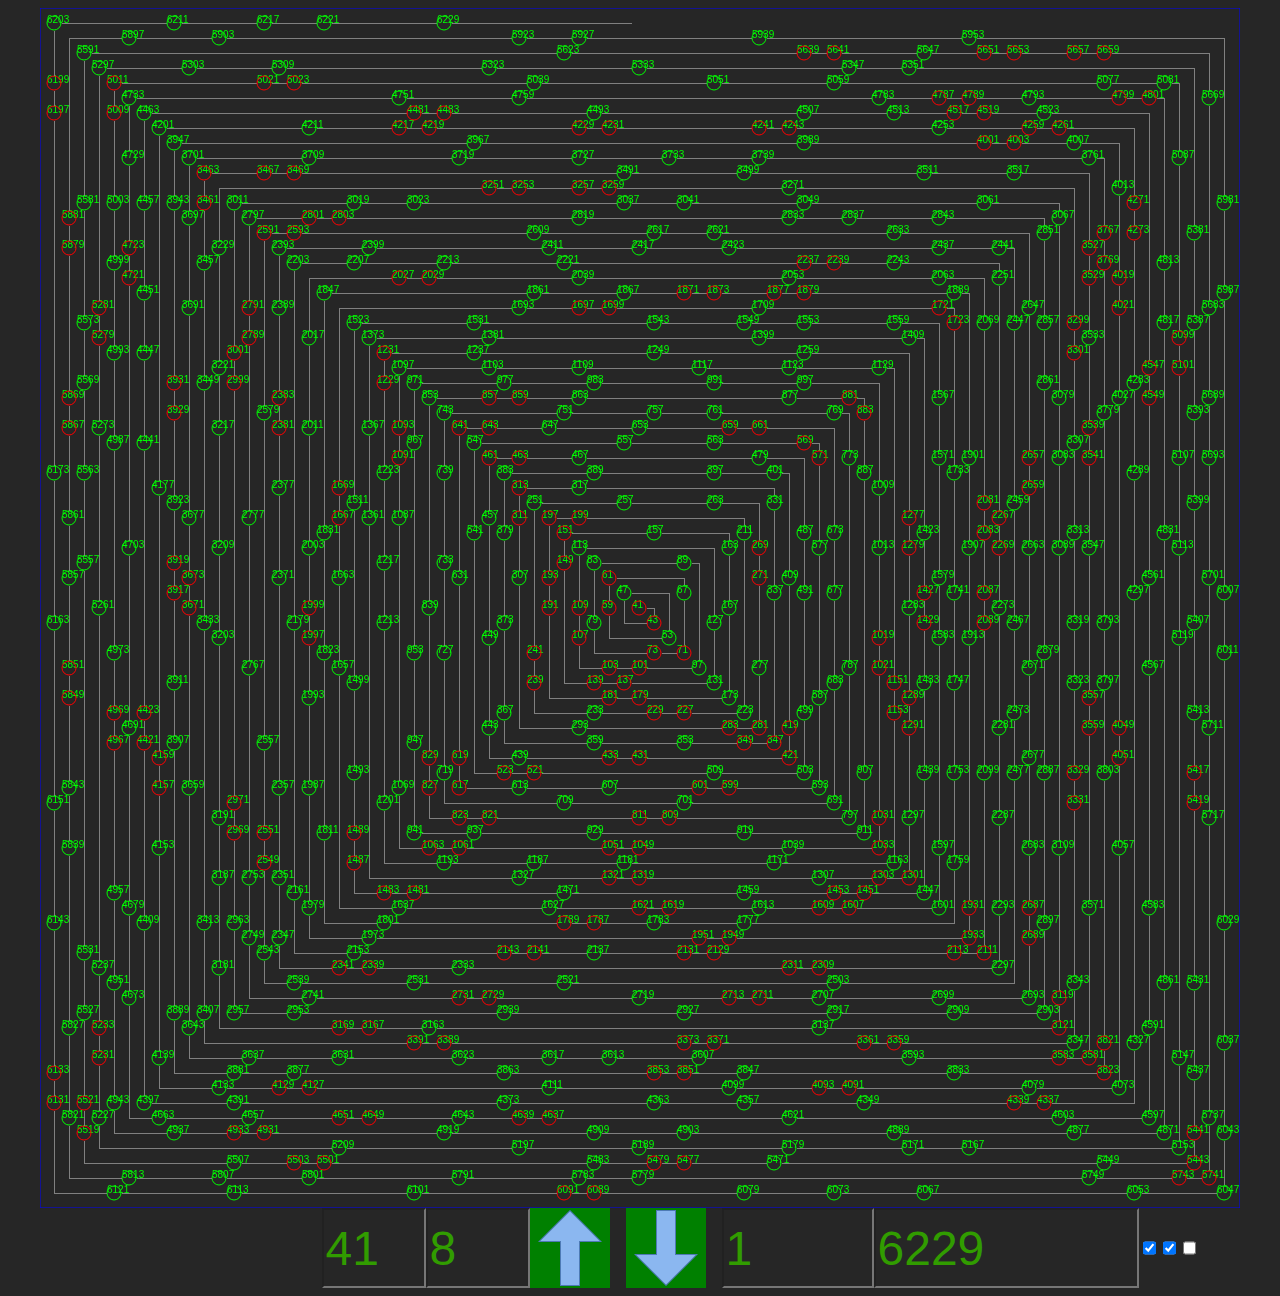
<file: UlamSpirale1/index.html>
<!DOCTYPE html>
<html lang="de">

<head>
  <meta charset="UTF-8" />
  <link rel="icon" type="image/png" href="./icon192.png" />
  <meta name="viewport" content="width=device-width, initial-scale=1.0">
  <title>UlamSpirale1</title>
  <link rel="stylesheet" href="./style.css" />
  <script type="module" src="./registersw.js"></script>
  <link rel="manifest" href="./app.webmanifest">
</head>

<body class="hintergrund-schwarz">
  <div class="center">
    <canvas id="MeinCanvas" width="1200" height="1200"  ondblclick="Seite=InpF2.value; Seite--; MaleUlamSpirale()"></canvas>
  </div>

  <div class="center">

    <input size=1 type="number" min=1 id="InpF0" value="41" onfocus="Zuletzt(this)" onclick="MaleUlamSpirale()">
    <input size=1 type="number" min=1 max=20 id="InpF1" onfocus="Zuletzt(this)" value="8" onclick="MaleUlamSpirale()">
    <img src="img/PfeilOben.png" id="Knopf2" onclick="actionOnInput(this); MaleUlamSpirale()">
    <img src="img/PfeilUnten.png" id="Knopf1" onclick="actionOnInput(this); MaleUlamSpirale()">
    <input size=1 type="number" min=1 max=99999 id="InpF2" onfocus="Zuletzt(this)" value=1 onclick="MaleUlamSpirale()">
    <input size=7 type="text" id="InpF3" value=0 readonly>
    <input size=2 type="checkbox" Name="Zahlen" id="CBF4" checked onclick="MaleUlamSpirale()">
    <input size=2 type="checkbox" Name="Linien" id="CBF5" checked onclick="MaleUlamSpirale()">
    <input size=2 type="checkbox" Name="Matrix" id="CBF6" onchange="unsichtbar()" onclick="MaleUlamSpirale()">

  </div>

  <script>


    let Skalierung, Faktor, dm, It, ItMax, n, Zahl, ZahlenProSeite, ZahlMin, ZahlMax, Seite, dx, dy, ctx, x, y;
    Seite = 1;
    ItMax = 1;                   // die Größe des einzelnen "Punktes"
    let PrimZwillinge = false;


    var LetztesFeld; // der Wert des letzten Feldes ( InpF0, InpF1, InpF2 ) wird durch die Knöpfe ( Knopf1 oder Knopf2) gesteuert

    function Zuletzt(inputFeld) {
      LetztesFeld = inputFeld;
    }

    function actionOnInput(Knopf) {

      switch (Knopf.id) {
        case "Knopf2":
          LetztesFeld.value++;
          break;
        case "Knopf1":
          LetztesFeld.value--;
      }

    }

    // JavaScript-Code, um einige Checkboxen sichtbar/unsichtbar zu machen
    function unsichtbar() {
      var checkbox4 = document.getElementById('CBF4');
      var checkbox5 = document.getElementById('CBF5');
      var checkbox6 = document.getElementById('CBF6');

      if (checkbox6.checked) {
        checkbox4.style.visibility = 'hidden';
        checkbox5.style.visibility = 'hidden';
      } else {
        checkbox4.style.visibility = 'visible';
        checkbox5.style.visibility = 'visible';
      }
    }

    function isPrime(num) {
      if (num < 2) return false;
      for (let i = 2; i <= Math.sqrt(num); i++) {
        if (num % i === 0) return false;
      }
      return true;
    }

    function pruefe() {

      if (isPrime(Zahl)) {

        if (CBF4.checked == true) {
          ctx.fillStyle = "lime";
          ctx.fillText(Zahl, x, y + dm);
        }

        if (Skalierung == 1) {
          ctx.fillStyle = "lime";
          ctx.fillRect(x, y, Faktor, Faktor);
        }

        else {

          ctx.beginPath();
          ctx.arc(x + dm, y + dm, dm, 0, 2 * Math.PI, false);
          ctx.strokeStyle = "lime";
          if (PrimZwillinge == true) {
            ctx.strokeStyle = "red";
            PrimZwillinge = false;
          };

          if (isPrime(Zahl + 2)) {
            PrimZwillinge = true;
            ctx.strokeStyle = "red";
          };
        };

        ctx.stroke();

        //Die aktuelle Primzahl in dem Textfeld InpF3 unten rechts anzeigen
        InpF3.value = Zahl;
      }

      else {

        ctx.fillStyle = "grey";
        // nur ein experimenteller Test. Opazität der Linien verkleinenrn (Transparenz vergrößern)
        // ctx.globalAlpha = 0.4;

        // nur ein experimenteller Test.  Auch die nicht Primzahlen anzeigen
        //if (CBF4.checked == true) {
        //  ctx.fillText(Zahl, x, y + dm);
        //}

        if (CBF5.checked == true && Zahl > ZahlMin) {

          switch (true) {
            case (It < ItMax):
              // innen oben oder unten wagerecht
              ctx.fillRect(x, y + dm, Faktor, 1);
              break;

            case (It == ItMax):
              if (dx > 0) {
                // Ecke oben rechts
                ctx.fillRect(x, y + dm, dm + 1, 1);
                ctx.fillRect(x + dm, y + dm, 1, dm + 1);
              }
              else {
                // Ecke unten links
                ctx.fillRect(x + dm, y, 1, dm + 1);
                ctx.fillRect(x + dm, y + dm, dm + 1, 1);
              }
              break;

            case ((It > ItMax) && (It < 2 * ItMax)):
              // innen links oder rechts senkrecht
              ctx.fillRect(x + dm, y, 1, Faktor);
              break;

            case (It == 2 * ItMax):
              if (dx > 0) {
                // Ecke unten rechts
                ctx.fillRect(x + dm, y, 1, dm + 1);
                ctx.fillRect(x, y + dm, dm + 1, 1);
              }
              else {
                // Ecke oben links
                ctx.fillRect(x + dm, y + dm, dm + 1, 1);
                ctx.fillRect(x + dm, y + dm, 1, dm + 1);
              }
          }
          // volle Opazität
          ctx.globalAlpha = 1;
        }
      }

    }

    function malePunkt() {

      if (Zahl > ZahlMax)
        return false;

      pruefe();

      Zahl++;
      It++;

      if (It <= 2 * ItMax) {
        if (It <= ItMax)
          x += dx;
        else
          y += dy;
      }
      else {
        dx = -dx;
        dy = -dy;
        x += dx;
        ItMax++;
        It = 1;
      }

      return true;
    }

    //let width = 1200;
    function malePunkt2() {

      let Breite = Math.floor(n / Faktor);

      // if (Zahl > Seite * Breite * Breite)
      if ( It > Breite * Breite)
        return false;
      // let posi = (Zahl - 1) % (Breite * Breite) + 1
      let posi = ( It - 1) % (Breite * Breite) + 1
      let x = ((posi - 1) % Breite) * Faktor;
      let y = Math.floor((posi - 1) / Breite) * Faktor + Faktor;
      InpF3.value = Zahl;

      if (isPrime(Zahl)) {
        ctx.fillStyle = "lime";
        if (InpF1.value < 3) {
          ctx.fillRect(x, y, Faktor, Faktor)
        }
        else {
          ctx.fillText(Zahl, x, y, Faktor, Faktor);
        }
      }

      else {
        //if (CBF4.checked == true) {
        if (InpF1.value > 5) {
          ctx.fillStyle = "grey";
          ctx.fillText(Zahl, x, y, Faktor, Faktor);
        }
      }
      It++;
      Zahl++;
      return true;
    }

    function malePunkte() {
      let start = Date.now();
      while (Date.now() - start < 3) {

        if (CBF6.checked) {
          //$('$CBF4.hide')();
          if (!malePunkt2())
            return;
        }
        else {
          if (!malePunkt())
            return;

        };

      }
      setTimeout(malePunkte, 0);
    }

    function MaleUlamSpirale() {
      var canvas = document.getElementById("MeinCanvas");

      /*canvas.width = canvas.offsetWidth;
      canvas.height = canvas.offsetWidth; // Set height to match width
      */

      ctx = canvas.getContext("2d");
      ctx.strokeStyle = "rgb(0, 0, 255)"; // blau
      ctx.fillStyle = "rgb(0, 255, 0)"; // grün

      //let Skalierung = 8;
      Skalierung = InpF1.value;
      if (Skalierung < 1) {
        InpF1.value = 1;
        return;
      }
      Faktor = 2 * Skalierung - 1; // die Länge der Spiralenseite in "Punkten"
      dm = Skalierung - 1;         // Differenz zu Mitte

      n = MeinCanvas.width;
      //const center = Math.floor(n / 2) - dm;

      const center = Math.floor(n / 2);

      Seite = InpF2.value;
      let ZahlenProQuadratSeite = Math.floor(n / Faktor) - 1; // Anzahl der Zahlen pro Seite von einem einzelnen Quadrat 
      ZahlenProSeite = Math.pow(ZahlenProQuadratSeite, 2); // Anzahl der Zahlen pro Bildschirmseite
      ZahlMax = Seite * (ZahlenProSeite - 1) + 1; // die Mitte bleibt leer

      switch (true) {
        case (Seite < 1):
          Seite = 1;
          ZahlMax = ZahlenProSeite;
          InpF2.value = 1;
          //ZahlMin = 2;
          ZahlMin = parseInt(InpF0.value);
          break;

        case (Seite == 1):
          //ZahlMin = 2;
          ZahlMin = parseInt(InpF0.value);
          ZahlMax = ZahlenProSeite
          break;

        default:
          ZahlMin = ZahlMax - ZahlenProSeite + 2; //1441201 + 1;
      }
      Zahl = ZahlMin;

      if (CBF6.checked) {
        ZahlMin = parseInt(InpF0.value);
        //Zahl = (Seite - 1) * Math.pow(ZahlenProQuadratSeite + 1, 2) + 1;
        Zahl = (Seite - 1) * Math.pow(ZahlenProQuadratSeite + 1, 2) + ZahlMin;
        It = 1;
        ctx.clearRect(0, 0, n, n);
        ctx.strokeRect(0, 0, n, n);
        malePunkte();
        return;
      }
      //if (Seite < 1) {
      //  InpF2.value = 1;
      //  return;
      // }

      //InpF2.value = seite;
      // Zahl = (Seite - 1) * ZahlMax + 1; //1441201 + 1;
      ctx.clearRect(0, 0, n, n);
      ctx.strokeRect(0, 0, n, n);

      x = center + dm;
      y = center - dm;
      dx = Faktor;
      dy = Faktor;
      ItMax = 1;
      It = 1;

      //Startpunkt
      x = x - dx;
      pruefe();

      Zahl++;
      x += dx;


      // requestAnimationFrame(malePunkt);
      malePunkte();
      // j++;
      //if (j <= j_max)
      //    setTimeout(MaleUlamSpirale, 1000);

    }

    MaleUlamSpirale();

  </script>

</body>

</html>
</file>
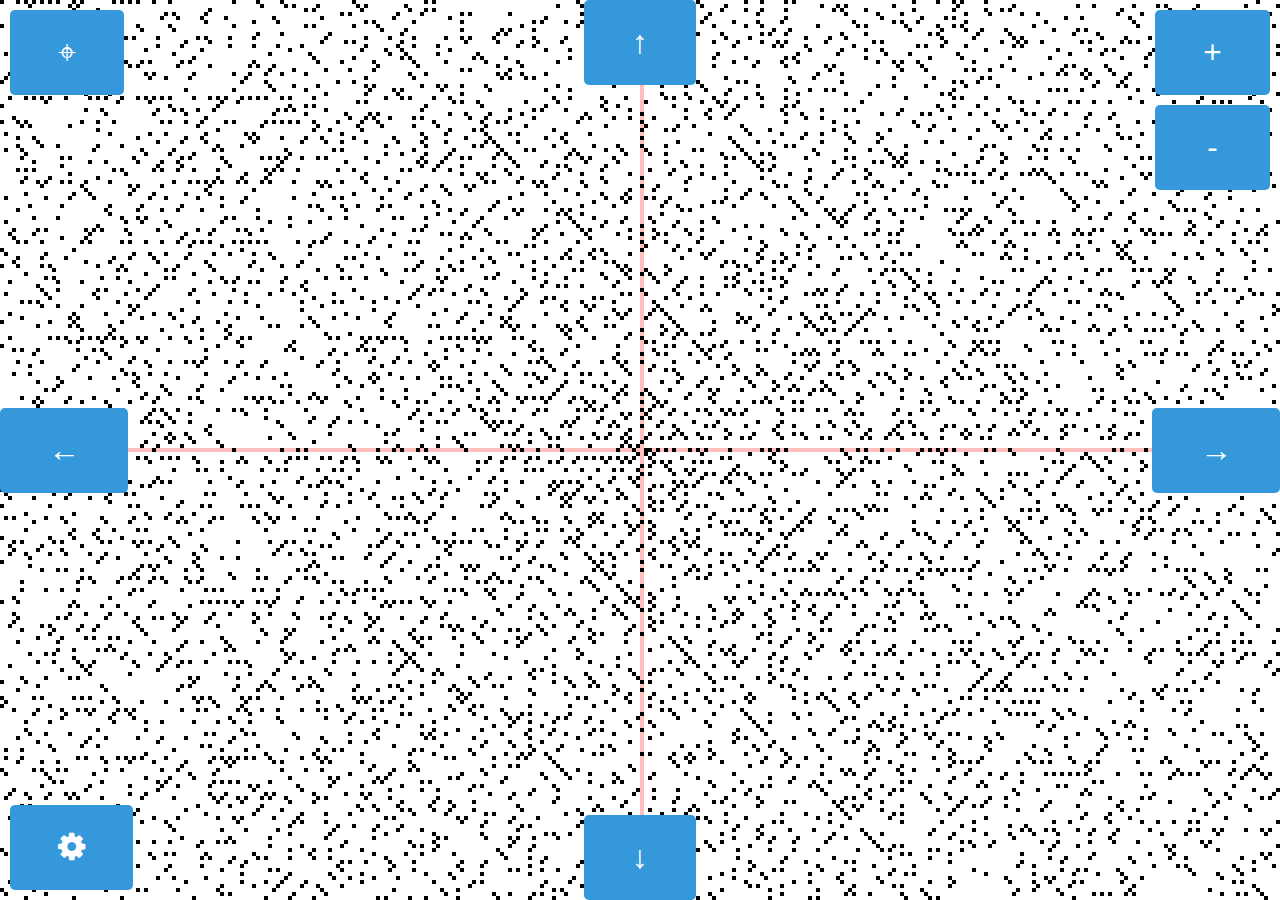
<file: UlamSpirale2/index.html>
<!DOCTYPE html>
<html>

<head>
  <title>UlamSpirale2</title>
  <meta charset="UTF-8">
  <script src="getUlamNumber.js"></script>
  <script src="primeLib.js"></script>
  <script src="drawLib.js"></script>
  <script src="measureExecutionTime.js"></script>
  <script src="script.js"></script>
  <link rel="stylesheet" href="styles.css">
  <link rel="stylesheet" href="https://cdnjs.cloudflare.com/ajax/libs/font-awesome/4.7.0/css/font-awesome.min.css">
  <script type="module" src="./registersw.js"></script>
  <link rel="manifest" href="./app.webmanifest">
</head>

<body>
  <canvas id="canvas"></canvas>
  <div id="centerButtonContainer">
    <button class="centerButton" id="centerButton">⌖</button>
  </div>
  <div id="zoomButtonContainer">
    <button class="zoomButton" id="zoomInButton">+</button>
    <button class="zoomButton" id="zoomOutButton">-</button>
  </div>

  <div id="buttonContainer">
    <button class="arrowButton" id="upButton">↑</button>
  </div>
  <div id="buttonContainer">
    <button class="arrowButton" id="leftButton">←</button>
  </div>
  <div id="buttonContainer">
    <button class="arrowButton" id="rightButton">→</button>
  </div>
  <div id="buttonContainer">
    <button class="arrowButton" id="downButton">↓</button>
  </div>
  <div id="tooltip"></div>

  <!-- Der Settings-Button mit dem Zahnrad-Symbol -->
  <div id="settingsButtonContainer">
    <button class="settingsButton" id="settingsButton"><i class="fa fa-cog"></i></button>
  </div>

  <!-- Das Settings-Popup -->
  <div id="settingsPopup" class="settingsPopup">
    <div class="settingsContent">
      <span class="close">&times;</span>
      <h2>Einstellungen (In Construction)</h2>
      <label for="zoomFactorIn">Zoom Factor In:</label>
      <input type="number" id="zoomFactorIn" name="zoomFactorIn">
      <br>
      <label for="zoomFactorOut">Zoom Factor Out:</label>
      <input type="number" id="zoomFactorOut" name="zoomFactorOut">
      <br>
      <label for="saveIntermediate">Zwischenergebenisse speichern:</label>
      <input type="checkbox" id="saveIntermediate" name="saveIntermediate">
      <br>
      <label for="useOption">Option auswählen:</label>
      <input type="radio" id="useA" name="useOption" value="A">
      <label for="useA">UseA</label>
      <input type="radio" id="useB" name="useOption" value="B">
      <label for="useB">UseB</label>
      <br>
      <button id="saveSettings">Speichern</button>
    </div>
  </div>
</body>

</html>
</file>
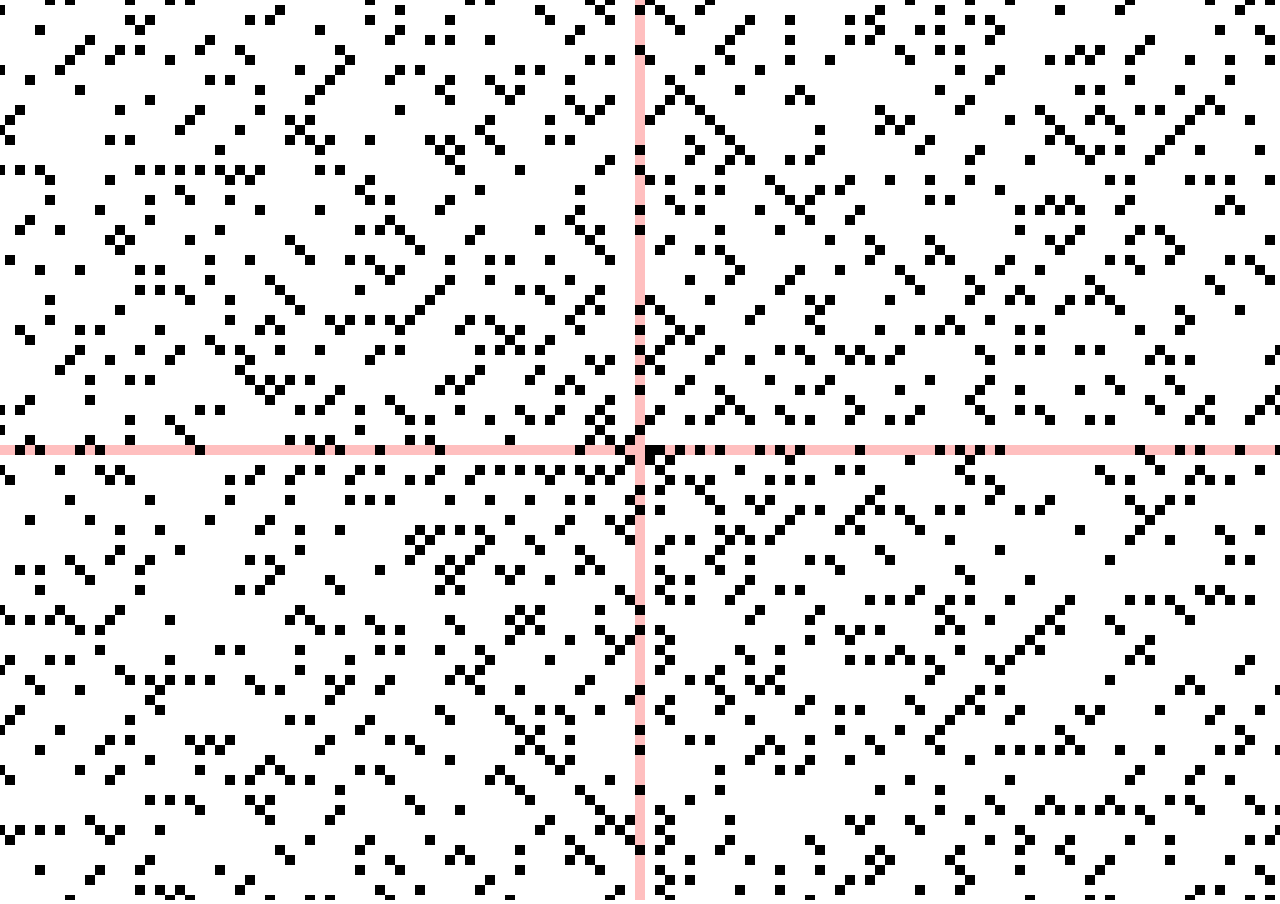
<file: UlamSpirale3/index.html>
<!DOCTYPE html>
<html>

<head>
    <meta charset="UTF-8">
    <link rel="stylesheet" href="styles.css">
    <script type="text/javascript" src="helper.js"></script>
    <script type="text/javascript" src="script.js"></script>
    <script type="module" src="./registersw.js"></script>
    <link rel="manifest" href="./app.webmanifest">
</head>

<body>
    <canvas id="canvas"></canvas>
    <div id="tooltip"></div>
</body>

</html>
</file>
<file: UlamSpirale/style.css>
.hintergrund-schwarz {
    background-color: #262626;
}

.center {
    display: flex;
    justify-content: center;
    flex-direction: column;
    /* Add this line */
}

.elements-row {
    display: flex;
    justify-content: space-around;
    /* Change this from center to space-around */
    width: 100%;
    /* Add this line */
}

.elements-row>* {
    flex: 1;
    /* Add this line */
    text-align: center;
    /* Add this line if you want the content of each element to be centered */
}

#Knopf1 {
    background-color: green;
    margin-right: 1em;
}

#Knopf2 {
    background-color: green;
    margin-right: 1em;
}

#InpF1,
#InpF2,
#InpF3 {
    color: rgb(49, 156, 0);
    background-color: #262626;
}


canvas {
    width: 100%;
}

.canvas-container {
    width: 100%;
}

input[type=number],
input[type=text] {
    font-size: 4vw;
    /* Adjust this value as needed */
}

@media (max-width: 600px) {
    .center {
      flex-direction: column;
    }
    .elements-row {
      flex-wrap: wrap;
      justify-content: center;
    }
  }
</file>
<file: UlamSpirale1.5/style.css>
.hintergrund-schwarz {
    background-color: #262626;
}

.center {
    display: flex;
    justify-content: center;
}

#Knopf1 {
    background-color: green;
    margin-right: 1em;
}

#Knopf2 {
    background-color: green;
    margin-right: 1em;
}

#InpF0 {
    margin-left: 7em;
    text-align: right;
    width: 4em;
    font-size: 3em;
    color: rgb(49, 156, 0);
    background-color: #262626;
}

#InpF1 {
    width: 2em;
    font-size: 3em;
    color: rgb(49, 156, 0);
    background-color: #262626;
}

#InpF2 {
    width: 2em;
    font-size: 3em;
    color: rgb(49, 156, 0);
    background-color: #262626;
}

#InpF3 {
    width: 4em;
    font-size: 3em;
    color: rgb(49, 156, 0);
    background-color: #262626;
}

#InpF4 {
    font-size: 2em;
    color: rgb(49, 156, 0);
    background-color: #262626;
}

/*canvas {
    width: 100%;
}
*/
</file>
<file: UlamSpirale1/style.css>
.hintergrund-schwarz {
    background-color: #262626;
}

.center {
    display: flex;
    justify-content: center;
}

#Knopf1 {
    background-color: green;
    margin-right: 1em;
}

#Knopf2 {
    background-color: green;
    margin-right: 1em;
}

#InpF0 {
    margin-left: 5em;
    width: 2em;
    font-size: 3em;
    color: rgb(49, 156, 0);
    background-color: #262626;
}

#InpF1 {
    width: 2em;
    font-size: 3em;
    color: rgb(49, 156, 0);
    background-color: #262626;
}

#InpF2 {
    width: 3em;
    font-size: 3em;
    color: rgb(49, 156, 0);
    background-color: #262626;
}

#InpF3 {
    font-size: 3em;
    color: rgb(49, 156, 0);
    background-color: #262626;
}

#InpF4 {
    font-size: 2em;
    color: rgb(49, 156, 0);
    background-color: #262626;
}

/*canvas {
    width: 100%;
}
*/
</file>
<file: UlamSpirale2/styles.css>
* {
    padding: 0;
    margin: 0;
}

html,
body {
    height: 100%;
    width: 100%;
    overflow: hidden;
}

#canvas,
#buttonContainer {
    position: fixed;
    top: 0;
    left: 0;
    height: 100%;
    width: 100%;
}

#buttonContainer {
    pointer-events: none;
    display: flex;
    justify-content: center;
    align-items: center;
}

.arrowButton,
.centerButton,
.zoomButton,
.settingsButton {
    pointer-events: auto;
    background-color: #3498db;
    color: #ffffff;
    font-size: clamp(1.5rem, 3vw, 3rem);
    padding: clamp(1rem, 2vw, 2rem) clamp(2rem, 4vw, 4rem);
    border: none;
    border-radius: 5px;
    text-align: center;
}

.arrowButton:not(:last-child) {
    margin-bottom: 10px;
}

#upButton {
    margin-bottom: auto;
}

#downButton {
    margin-top: auto;
}

#leftButton {
    margin-right: auto;
}

#rightButton {
    margin-left: auto;
}

#centerButtonContainer,
#zoomButtonContainer,
#settingsButtonContainer {
    position: fixed;
    padding: 10px;
}

#zoomButtonContainer {
    top: 0;
    right: 0;
    display: flex;
    flex-direction: column;
    gap: 10px;
}

#settingsButtonContainer {
    bottom: 0;
    left: 0;
}

.arrowButton:hover,
.centerButton:hover,
.zoomButton:hover,
.settingsButton:hover {
    background-color: #2980b9;
    cursor: pointer;
}

#tooltip {
    position: absolute;
    background-color: #f9f9f9;
    border: 1px solid #ccc;
    padding: 10px;
    display: none; /* Verstecken des Tooltips */
    font-size: 3em; /* Setzt die Schriftgröße auf das Doppelte der Standardgröße */
}

.settingsPopup {
    display: none;
    position: fixed;
    z-index: 1;
    left: 0;
    top: 0;
    width: 100%;
    height: 100%;
    overflow: auto;
    background-color: rgba(0,0,0,0.4);
    font-size: 1.5rem; /* Vergrößert die Schriftgröße im gesamten Popup */
    line-height: 2; /* Erhöht den Zeilenabstand im gesamten Popup */
}

.settingsContent {
    background-color: #f9f9f9;
    margin: 15% auto;
    padding: 20px;
    border: 1px solid #888;
    width: 80%;
}

.close {
    color: #aaaaaa;
    float: right;
    font-size: 2rem; /* Vergrößert das Schließen (x) Symbol */
    font-weight: bold;
}

.close:hover,
.close:focus {
    color: #000;
    text-decoration: none;
    cursor: pointer;
}

#saveSettings {
    font-size: 1.5rem; /* Vergrößern der Schriftgröße */
    padding: 1rem 2rem; /* Festgelegter Abstand */
    background-color: #3498db;
    color: #ffffff;
    border: none;
    border-radius: 5px;
    cursor: pointer;
}

#saveSettings:hover {
    background-color: #2980b9;
}

@media (min-width: 1024px) {
    .arrowButton,
    .centerButton,
    .zoomButton,
    .settingsButton {
        font-size: 2rem;
        padding: 1.5rem 3rem;
    }
}
</file>
<file: UlamSpirale3/styles.css>
* {
    padding: 0;
    margin: 0;
}

html,
body {
    height: 100%;
    width: 100%;
    overflow: hidden;
}

#tooltip {
    position: absolute;
    background-color: #f9f9f9;
    border: 0.2em solid #ccc;
    padding: 0.4em;
    display: none; /* Verstecken des Tooltips */
    font-size: 3em; /* Setzt die Schriftgröße auf das Doppelte der Standardgröße */
    font-family: "arial";
}
</file>
